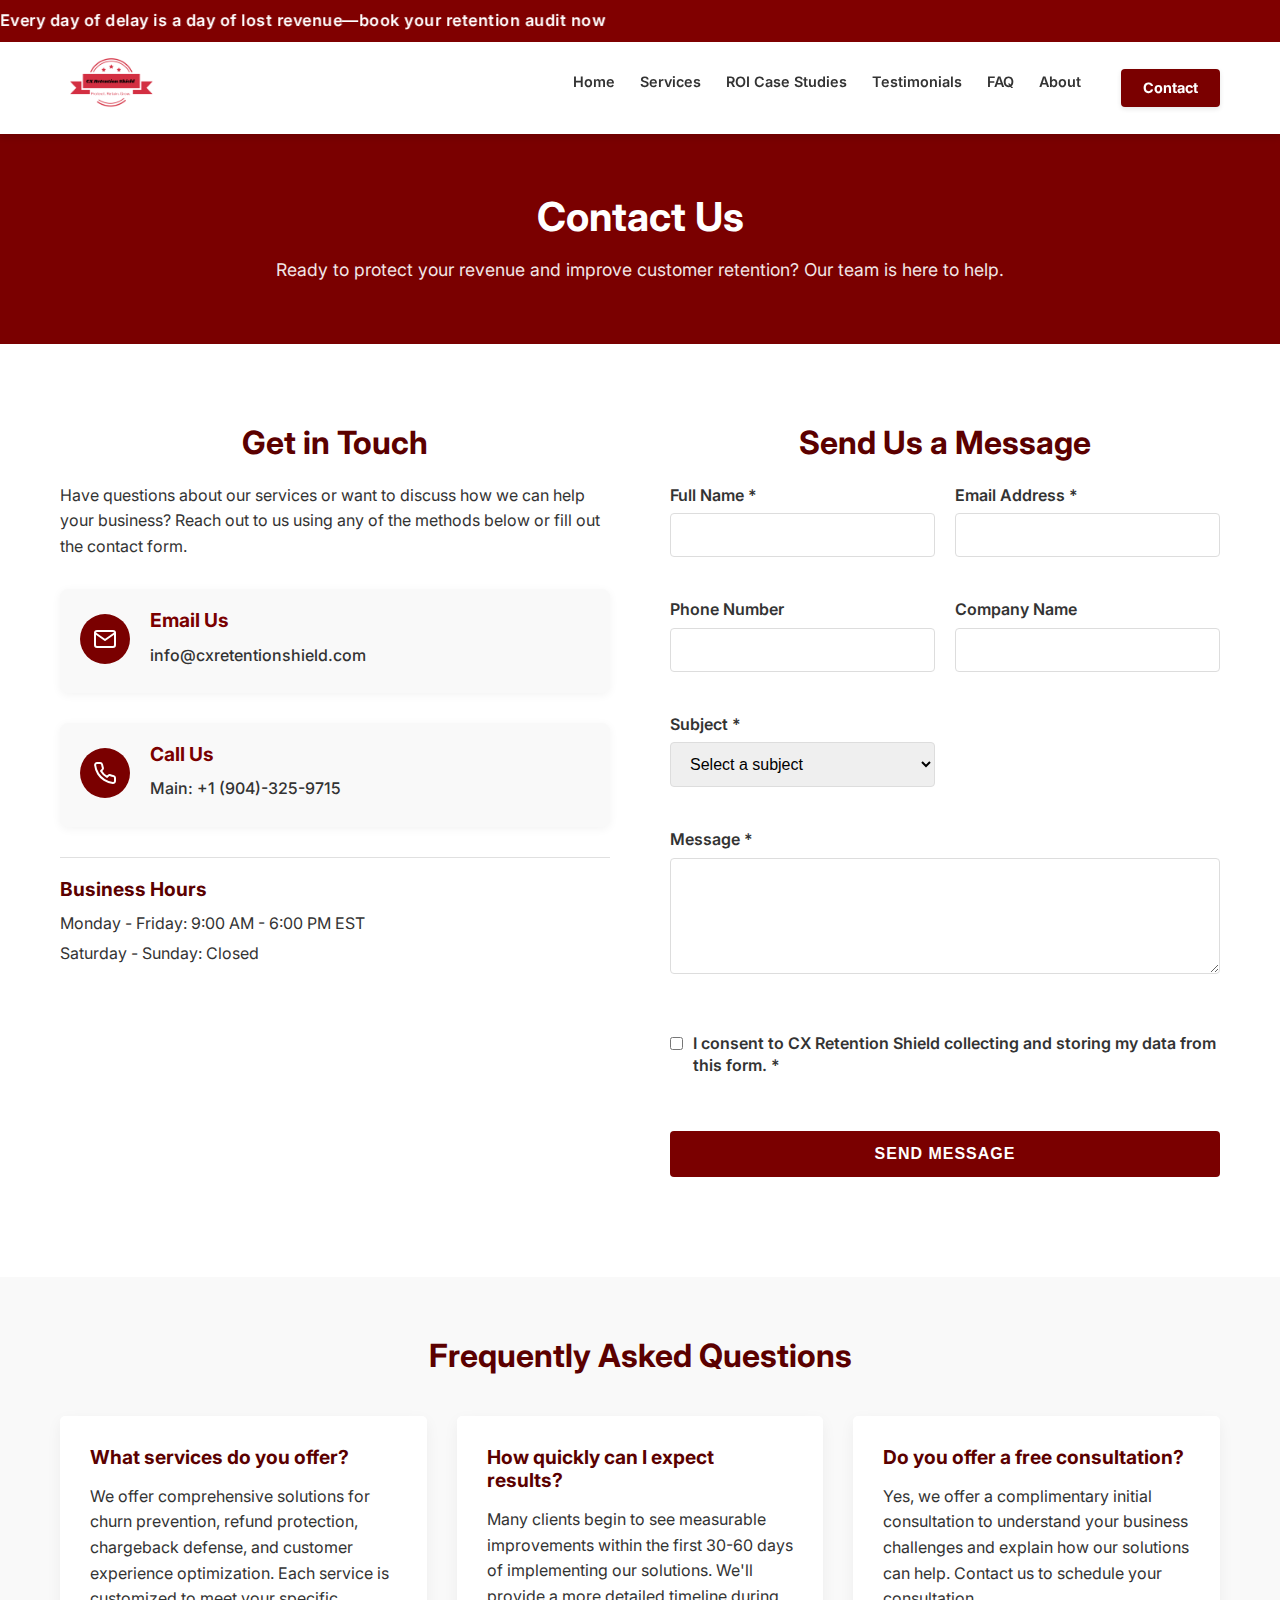
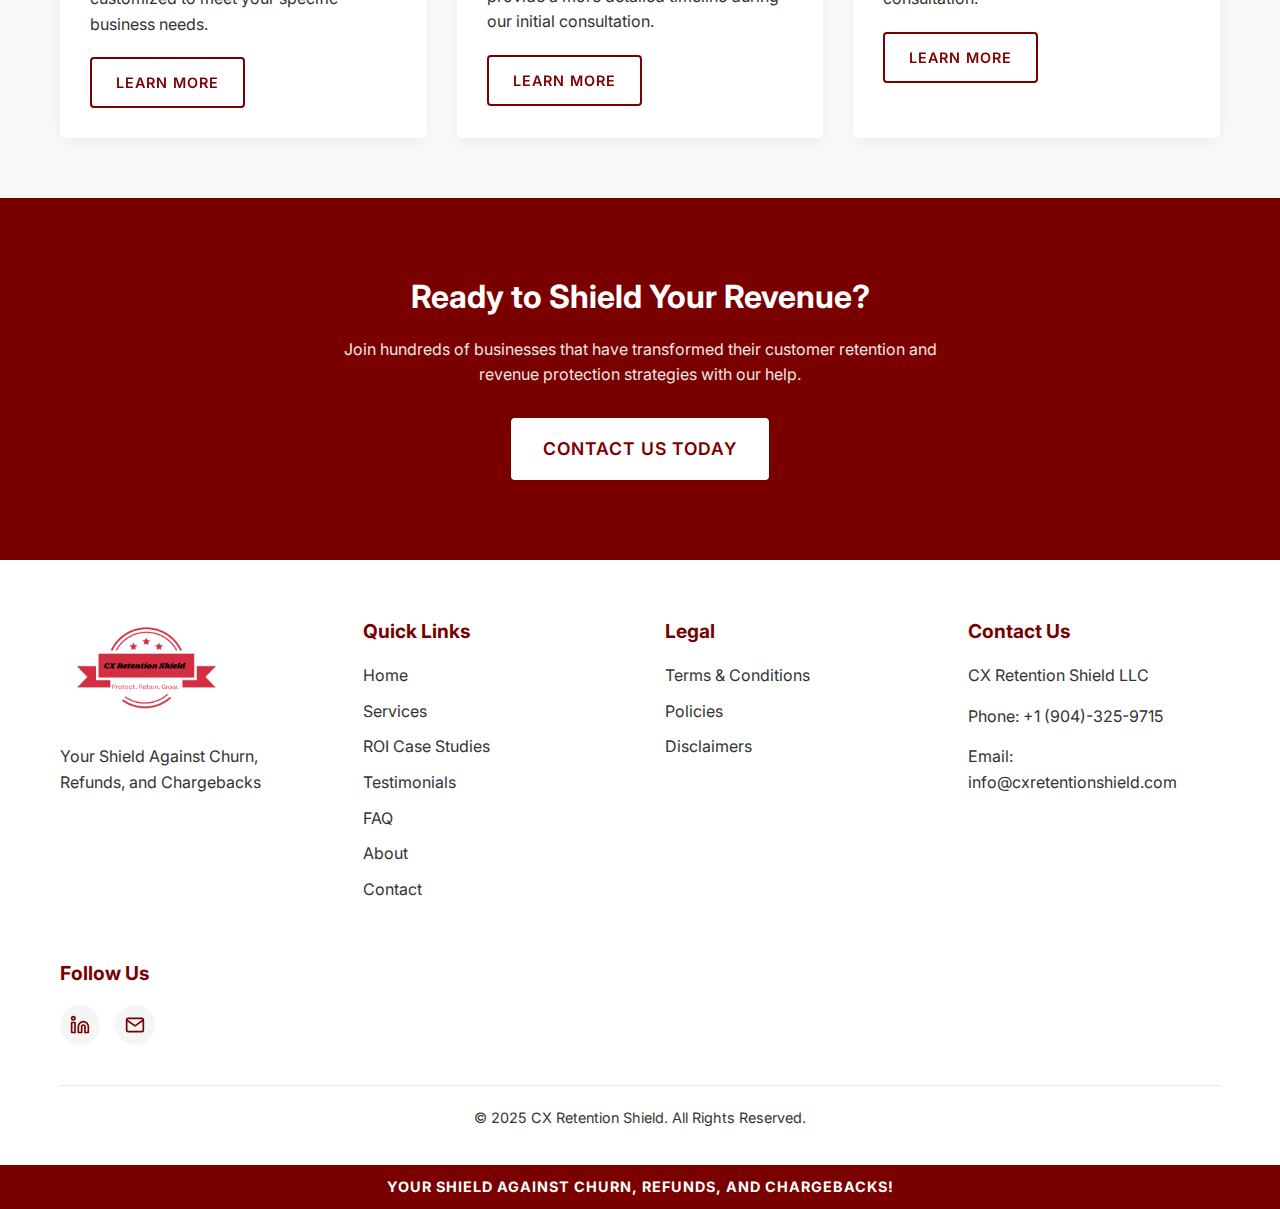
<file: contact.html>
<!DOCTYPE html>
<html lang="en">
<head>
    <meta charset="UTF-8">
    <meta name="viewport" content="width=device-width, initial-scale=1.0">
    <meta name="description" content="Contact CX Retention Shield for expert help with reducing refunds, chargebacks, and customer churn">
    <title>Contact - CX Retention Shield</title>
    <link rel="icon" href="images/LOGOS/Fevicon.png">
    <link rel="preconnect" href="https://fonts.googleapis.com">
    <link rel="preconnect" href="https://fonts.gstatic.com" crossorigin>
    <link href="https://fonts.googleapis.com/css2?family=Inter:ital,opsz,wght@0,14..32,100..900;1,14..32,100..900&family=Lato:ital,wght@0,100;0,300;0,400;0,700;0,900;1,100;1,300;1,400;1,700;1,900&display=swap" rel="stylesheet">
    <link rel="stylesheet" href="styles.css">
</head>
<body>
    <!-- Scrolling Banner -->
    <div class="scrolling-banner">
        <div class="scrolling-banner-content">
            Every day of delay is a day of lost revenue—book your retention audit now
        </div>
    </div>
    


    <!-- Header -->
    <header class="site-header">
        <div class="container">
            <div class="logo-container">
                <a href="index.html" class="logo">
                    <img src="images/LOGOS/Logo.png" alt="CX Retention Shield Logo">
                </a>
                <p class="tagline">Results you can measure</p>
            </div>
            <nav class="main-nav">
                <ul>
                    <li><a href="index.html">Home</a></li>
                    <li><a href="services.html">Services</a></li>
                    <li><a href="roi-case-studies.html">ROI Case Studies</a></li>
                    <li><a href="testimonials.html">Testimonials</a></li>
                    <li><a href="faq.html">FAQ</a></li>
                    <li><a href="about.html">About</a></li>
                    <li><a href="contact.html" class="active">Contact</a></li>
                </ul>
            </nav>
            <button class="mobile-menu-toggle" aria-label="Toggle mobile menu">
                <span></span>
                <span></span>
                <span></span>
            </button>
        </div>
    </header>

    <!-- Page Banner -->
    <section class="page-banner">
        <div class="container">
            <h1>Contact Us</h1>
            <p>Ready to protect your revenue and improve customer retention? Our team is here to help.</p>
        </div>
    </section>

    <!-- Contact Section -->
    <section class="contact-section">
        <div class="container">
            <div class="contact-grid">
                <div class="contact-info">
                    <h2>Get in Touch</h2>
                    <p>Have questions about our services or want to discuss how we can help your business? Reach out to us using any of the methods below or fill out the contact form.</p>
                    
                    <div class="info-item">
                        <div class="info-icon">
                            <svg xmlns="http://www.w3.org/2000/svg" width="24" height="24" viewBox="0 0 24 24" fill="none" stroke="currentColor" stroke-width="2" stroke-linecap="round" stroke-linejoin="round">
                                <path d="M4 4h16c1.1 0 2 .9 2 2v12c0 1.1-.9 2-2 2H4c-1.1 0-2-.9-2-2V6c0-1.1.9-2 2-2z"></path>
                                <polyline points="22,6 12,13 2,6"></polyline>
                            </svg>
                        </div>
                        <div class="info-content">
                            <h3>Email Us</h3>
                            <p>info@cxretentionshield.com</p>
                        </div>
                    </div>
                    
                    <div class="info-item">
                        <div class="info-icon">
                            <svg xmlns="http://www.w3.org/2000/svg" width="24" height="24" viewBox="0 0 24 24" fill="none" stroke="currentColor" stroke-width="2" stroke-linecap="round" stroke-linejoin="round">
                                <path d="M22 16.92v3a2 2 0 0 1-2.18 2 19.79 19.79 0 0 1-8.63-3.07 19.5 19.5 0 0 1-6-6 19.79 19.79 0 0 1-3.07-8.67A2 2 0 0 1 4.11 2h3a2 2 0 0 1 2 1.72 12.84 12.84 0 0 0 .7 2.81 2 2 0 0 1-.45 2.11L8.09 9.91a16 16 0 0 0 6 6l1.27-1.27a2 2 0 0 1 2.11-.45 12.84 12.84 0 0 0 2.81.7A2 2 0 0 1 22 16.92z"></path>
                            </svg>
                        </div>
                        <div class="info-content">
                            <h3>Call Us</h3>
                            <p>Main: +1 (904)-325-9715</p>
                        </div>
                    </div>
                    
                  
                    
                    <div class="business-hours">
                        <h3>Business Hours</h3>
                        <p>Monday - Friday: 9:00 AM - 6:00 PM EST</p>
                        <p>Saturday - Sunday: Closed</p>
                    </div>
                </div>
                
                <div class="contact-form-container">
                    <h2>Send Us a Message</h2>
                    <form class="contact-form" id="contactForm" action="https://formspree.io/f/xjkryzww" method="POST">
                        <div class="form-group">
                            <label for="name">Full Name *</label>
                            <input type="text" id="name" name="name" required>
                        </div>
                        
                        <div class="form-group">
                            <label for="email">Email Address *</label>
                            <input type="email" id="email" name="email" required>
                        </div>
                        
                        <div class="form-group">
                            <label for="phone">Phone Number</label>
                            <input type="tel" id="phone" name="phone">
                        </div>
                        
                        <div class="form-group">
                            <label for="company">Company Name</label>
                            <input type="text" id="company" name="company">
                        </div>
                        
                        <div class="form-group">
                            <label for="subject">Subject *</label>
                            <select id="subject" name="subject" required>
                                <option value="" disabled selected>Select a subject</option>
                                <option value="General Inquiry">General Inquiry</option>
                                <option value="Service Information">Service Information</option>
                                <option value="Request a Demo">Request a Demo</option>
                                <option value="Partnership Opportunity">Partnership Opportunity</option>
                                <option value="Support">Support</option>
                            </select>
                        </div>
                        
                        <div class="form-group full-width">
                            <label for="message">Message *</label>
                            <textarea id="message" name="message" rows="5" required></textarea>
                        </div>
                        
                        <div class="form-group full-width">
                            <div class="checkbox-container">
                                <input type="checkbox" id="consent" name="consent" required>
                                <label for="consent">I consent to CX Retention Shield collecting and storing my data from this form. *</label>
                            </div>
                        </div>
                        
                        <div class="form-group full-width">
                            <button type="submit" class="btn btn-primary">Send Message</button>
                        </div>
                    </form>
                </div>
            </div>
        </div>
    </section>



    <!-- FAQ Preview Section -->
    <section class="faq-preview">
        <div class="container">
            <h2>Frequently Asked Questions</h2>
            <div class="faq-preview-grid">
                <div class="faq-preview-item">
                    <h3>What services do you offer?</h3>
                    <p>We offer comprehensive solutions for churn prevention, refund protection, chargeback defense, and customer experience optimization. Each service is customized to meet your specific business needs.</p>
                    <a href="faq.html" class="btn btn-secondary">Learn More</a>
                </div>
                <div class="faq-preview-item">
                    <h3>How quickly can I expect results?</h3>
                    <p>Many clients begin to see measurable improvements within the first 30-60 days of implementing our solutions. We'll provide a more detailed timeline during our initial consultation.</p>
                    <a href="faq.html" class="btn btn-secondary">Learn More</a>
                </div>
                <div class="faq-preview-item">
                    <h3>Do you offer a free consultation?</h3>
                    <p>Yes, we offer a complimentary initial consultation to understand your business challenges and explain how our solutions can help. Contact us to schedule your consultation.</p>
                    <a href="faq.html" class="btn btn-secondary">Learn More</a>
                </div>
            </div>
        </div>
    </section>

    <!-- CTA Section -->
    <section class="cta-section">
        <div class="container">
            <h2>Ready to Shield Your Revenue?</h2>
            <p>Join hundreds of businesses that have transformed their customer retention and revenue protection strategies with our help.</p>
            <a href="contact.html" class="btn btn-primary">Contact Us Today</a>
        </div>
    </section>

    <!-- Footer -->
    <footer class="site-footer">
        <div class="container">
            <div class="footer-content">
                <div class="footer-logo">
                    <img src="images/LOGOS/Logo.png" alt="CX Retention Shield Logo">
                    <p>Your Shield Against Churn, Refunds, and Chargebacks</p>
                </div>
                <div class="footer-links">
                    <h3>Quick Links</h3>
                    <ul>
                        <li><a href="index.html">Home</a></li>
                        <li><a href="services.html">Services</a></li>
                        <li><a href="roi-case-studies.html">ROI Case Studies</a></li>
                        <li><a href="testimonials.html">Testimonials</a></li>
                        <li><a href="faq.html">FAQ</a></li>
                        <li><a href="about.html">About</a></li>
                        <li><a href="contact.html">Contact</a></li>
                    </ul>
                </div>
                <div class="footer-legal">
                    <h3>Legal</h3>
                    <ul>
                        <li><a href="terms.html">Terms & Conditions</a></li>
                        <li><a href="policies.html">Policies</a></li>
                        <li><a href="disclaimers.html">Disclaimers</a></li>
                    </ul>
                </div>
                <div class="footer-contact">
                    <h3>Contact Us</h3>
                    <p>CX Retention Shield LLC</p>
                    <p>Phone: +1 (904)-325-9715</p>
                    <p>Email: info@cxretentionshield.com</p>
                </div>
                <div class="footer-social">
                    <h3>Follow Us</h3>
                    <div class="social-icons">
                        <a href="https://www.linkedin.com/in/sheneenellis/" target="_blank" class="social-icon" aria-label="LinkedIn">
                            <svg xmlns="http://www.w3.org/2000/svg" width="24" height="24" viewBox="0 0 24 24" fill="none" stroke="currentColor" stroke-width="2" stroke-linecap="round" stroke-linejoin="round">
                                <path d="M16 8a6 6 0 0 1 6 6v7h-4v-7a2 2 0 0 0-2-2 2 2 0 0 0-2 2v7h-4v-7a6 6 0 0 1 6-6z"></path>
                                <rect x="2" y="9" width="4" height="12"></rect>
                                <circle cx="4" cy="4" r="2"></circle>
                            </svg>
                        </a>
                        <a href="mailto:sheneen@cxretentionshield.com" class="social-icon" aria-label="Email">
                            <svg xmlns="http://www.w3.org/2000/svg" width="24" height="24" viewBox="0 0 24 24" fill="none" stroke="currentColor" stroke-width="2" stroke-linecap="round" stroke-linejoin="round">
                                <path d="M4 4h16c1.1 0 2 .9 2 2v12c0 1.1-.9 2-2 2H4c-1.1 0-2-.9-2-2V6c0-1.1.9-2 2-2z"></path>
                                <polyline points="22,6 12,13 2,6"></polyline>
                            </svg>
                        </a>
                    </div>
                </div>
            </div>
            <div class="footer-bottom">
                <p>&copy; 2025 CX Retention Shield. All Rights Reserved.</p>
            </div>
        </div>
    </footer>

    <!-- Bottom Message -->
    <div class="bottom-message">
        <div class="container">
            <p>Your Shield Against Churn, Refunds, and Chargebacks!</p>
        </div>
    </div>

    <script src="scripts.js"></script>
    <script>
        // Form submission handling
        document.getElementById('contactForm').addEventListener('submit', function(e) {
            // Allow the form to submit naturally to Formspree
            // Show loading state
            const submitBtn = this.querySelector('button[type="submit"]');
            const originalText = submitBtn.textContent;
            submitBtn.textContent = 'Sending...';
            submitBtn.disabled = true;
            
            // Re-enable button after a delay in case of errors
            setTimeout(() => {
                submitBtn.textContent = originalText;
                submitBtn.disabled = false;
            }, 5000);
        });
    </script>

    <!-- Marketing popup removed -->
</body>
</html>
</file>
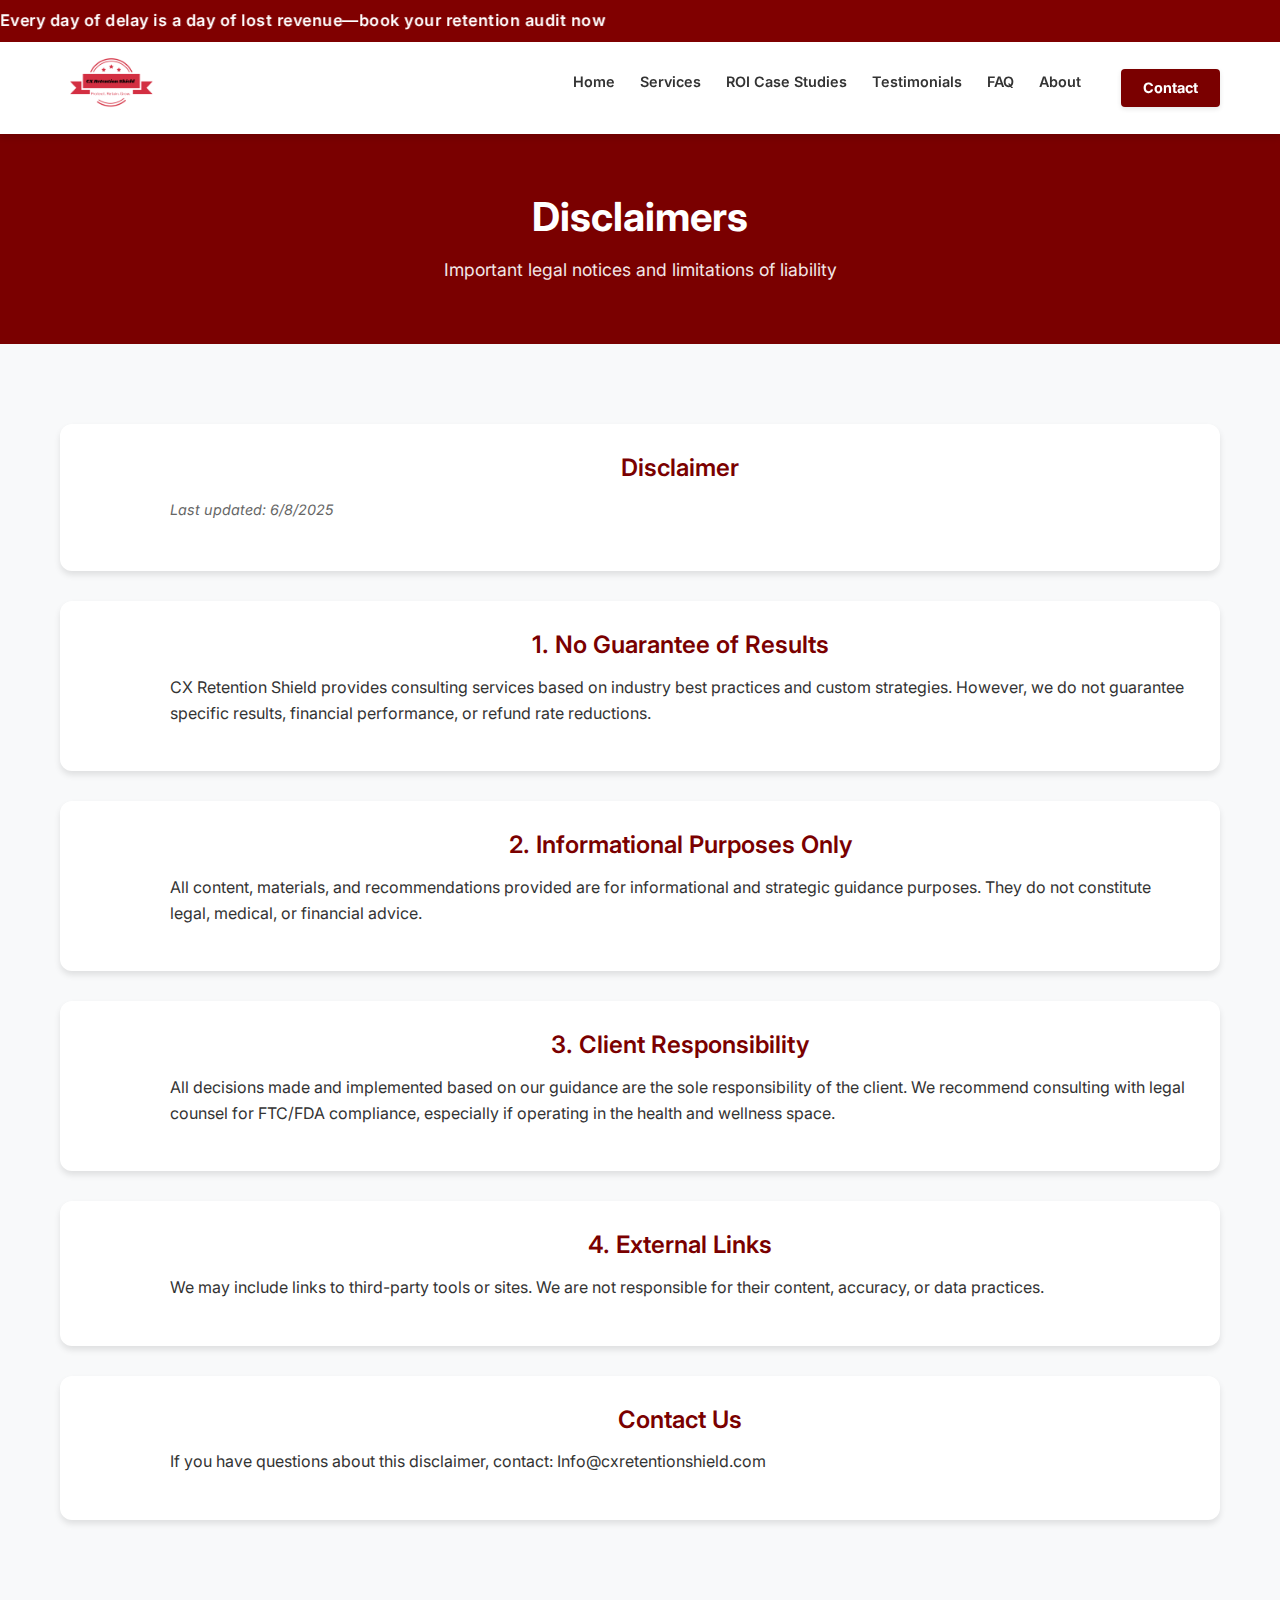
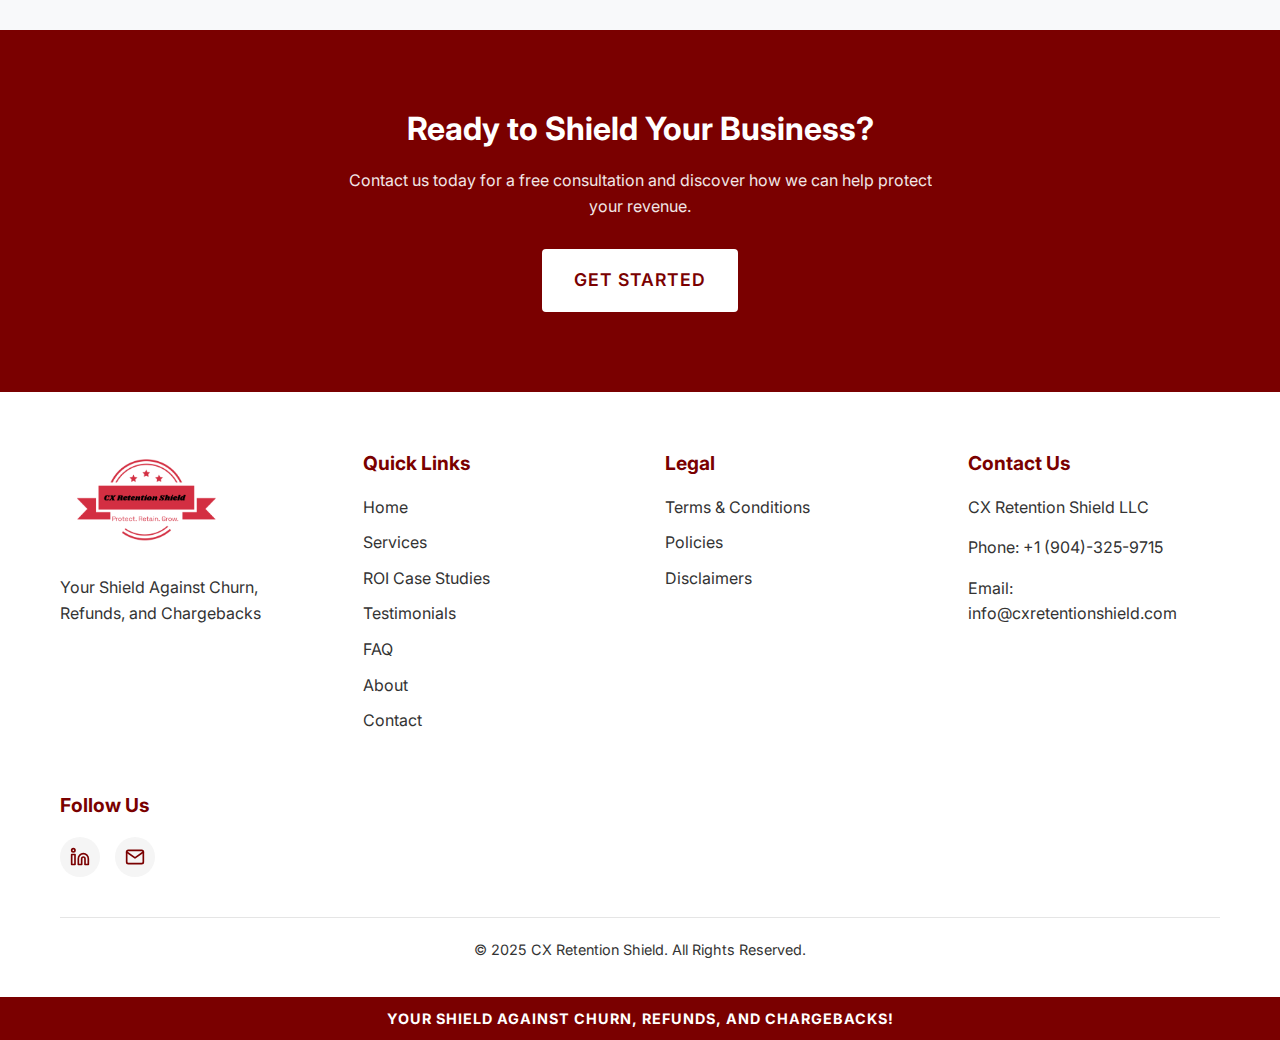
<file: disclaimers.html>
<!DOCTYPE html>
<html lang="en">
<head>
    <meta charset="UTF-8">
    <meta name="viewport" content="width=device-width, initial-scale=1.0">
    <meta name="description" content="Disclaimers for CX Retention Shield - Important legal notices and limitations of liability.">
    <title>Disclaimers | CX Retention Shield</title>
    <link rel="icon" href="images/LOGOS/Fevicon.png">
    <link rel="preconnect" href="https://fonts.googleapis.com">
    <link rel="preconnect" href="https://fonts.gstatic.com" crossorigin>
    <link href="https://fonts.googleapis.com/css2?family=Inter:ital,opsz,wght@0,14..32,100..900;1,14..32,100..900&family=Lato:ital,wght@0,100;0,300;0,400;0,700;0,900;1,100;1,300;1,400;1,700;1,900&display=swap" rel="stylesheet">
    <link rel="stylesheet" href="styles.css">
</head>
<body>
    <!-- Scrolling Banner -->
    <div class="scrolling-banner">
        <div class="scrolling-banner-content">
            Every day of delay is a day of lost revenue—book your retention audit now
        </div>
    </div>
    


    <!-- Header -->
    <header class="site-header">
        <div class="container">
            <div class="logo-container">
                <a href="index.html" class="logo">
                    <img src="images/LOGOS/Logo.png" alt="CX Retention Shield Logo">
                </a>
                <p class="tagline">Results you can measure</p>
            </div>
            <nav class="main-nav">
                <ul>
                    <li><a href="index.html">Home</a></li>
                    <li><a href="services.html">Services</a></li>
                    <li><a href="roi-case-studies.html">ROI Case Studies</a></li>
                    <li><a href="testimonials.html">Testimonials</a></li>
                    <li><a href="faq.html">FAQ</a></li>
                    <li><a href="about.html">About</a></li>
                    <li><a href="contact.html">Contact</a></li>
                </ul>
            </nav>
            <button class="mobile-menu-toggle" aria-label="Toggle menu">
                <span></span>
                <span></span>
                <span></span>
            </button>
        </div>
    </header>

    <!-- Page Banner -->
    <section class="page-banner">
        <div class="container">
            <h1>Disclaimers</h1>
            <p>Important legal notices and limitations of liability</p>
        </div>
    </section>

    <!-- Disclaimers Content -->
    <section class="legal-content">
        <div class="container">
            <div class="legal-card">
                <div class="legal-icon">
                    <i class="fas fa-exclamation-triangle"></i>
                </div>
                <div class="legal-section">
                    <h2>Disclaimer</h2>
                    <p class="last-updated">Last updated: 6/8/2025</p>
                </div>
            </div>

            <div class="legal-card">
                <div class="legal-icon">
                    <i class="fas fa-chart-line"></i>
                </div>
                <div class="legal-section">
                    <h2>1. No Guarantee of Results</h2>
                    <p>CX Retention Shield provides consulting services based on industry best practices and custom strategies. However, we do not guarantee specific results, financial performance, or refund rate reductions.</p>
                </div>
            </div>

            <div class="legal-card">
                <div class="legal-icon">
                    <i class="fas fa-info-circle"></i>
                </div>
                <div class="legal-section">
                    <h2>2. Informational Purposes Only</h2>
                    <p>All content, materials, and recommendations provided are for informational and strategic guidance purposes. They do not constitute legal, medical, or financial advice.</p>
                </div>
            </div>

            <div class="legal-card">
                <div class="legal-icon">
                    <i class="fas fa-user-check"></i>
                </div>
                <div class="legal-section">
                    <h2>3. Client Responsibility</h2>
                    <p>All decisions made and implemented based on our guidance are the sole responsibility of the client. We recommend consulting with legal counsel for FTC/FDA compliance, especially if operating in the health and wellness space.</p>
                </div>
            </div>

            <div class="legal-card">
                <div class="legal-icon">
                    <i class="fas fa-link"></i>
                </div>
                <div class="legal-section">
                    <h2>4. External Links</h2>
                    <p>We may include links to third-party tools or sites. We are not responsible for their content, accuracy, or data practices.</p>
                </div>
            </div>

            <div class="legal-card">
                <div class="legal-icon">
                    <i class="fas fa-envelope"></i>
                </div>
                <div class="legal-section">
                    <h2>Contact Us</h2>
                    <p>If you have questions about this disclaimer, contact: Info@cxretentionshield.com</p>
                </div>
            </div>
        </div>
    </section>

    <!-- CTA Section -->
    <section class="cta-section">
        <div class="container">
            <h2>Ready to Shield Your Business?</h2>
            <p>Contact us today for a free consultation and discover how we can help protect your revenue.</p>
            <a href="contact.html" class="btn btn-primary">Get Started</a>
        </div>
    </section>

    <!-- Footer -->
    <footer class="site-footer">
        <div class="container">
            <div class="footer-content">
                <div class="footer-logo">
                    <img src="images/LOGOS/Logo.png" alt="CX Retention Shield Logo">
                    <p>Your Shield Against Churn, Refunds, and Chargebacks</p>
                </div>
                <div class="footer-links">
                    <h3>Quick Links</h3>
                    <ul>
                        <li><a href="index.html">Home</a></li>
                        <li><a href="services.html">Services</a></li>
                        <li><a href="roi-case-studies.html">ROI Case Studies</a></li>
                        <li><a href="testimonials.html">Testimonials</a></li>
                        <li><a href="faq.html">FAQ</a></li>
                        <li><a href="about.html">About</a></li>
                        <li><a href="contact.html">Contact</a></li>
                    </ul>
                </div>
                <div class="footer-legal">
                    <h3>Legal</h3>
                    <ul>
                        <li><a href="terms.html">Terms & Conditions</a></li>
                        <li><a href="policies.html">Policies</a></li>
                        <li><a href="disclaimers.html">Disclaimers</a></li>
                    </ul>
                </div>
                <div class="footer-contact">
                    <h3>Contact Us</h3>
                    <p>CX Retention Shield LLC</p>
                    <p>Phone: +1 (904)-325-9715</p>
                    <p>Email: info@cxretentionshield.com</p>
                </div>
                <div class="footer-social">
                    <h3>Follow Us</h3>
                    <div class="social-icons">
                        <a href="https://www.linkedin.com/in/sheneenellis/" target="_blank" class="social-icon" aria-label="LinkedIn">
                            <svg xmlns="http://www.w3.org/2000/svg" width="24" height="24" viewBox="0 0 24 24" fill="none" stroke="currentColor" stroke-width="2" stroke-linecap="round" stroke-linejoin="round">
                                <path d="M16 8a6 6 0 0 1 6 6v7h-4v-7a2 2 0 0 0-2-2 2 2 0 0 0-2 2v7h-4v-7a6 6 0 0 1 6-6z"></path>
                                <rect x="2" y="9" width="4" height="12"></rect>
                                <circle cx="4" cy="4" r="2"></circle>
                            </svg>
                        </a>
                        <a href="mailto:sheneen@cxretentionshield.com" class="social-icon" aria-label="Email">
                            <svg xmlns="http://www.w3.org/2000/svg" width="24" height="24" viewBox="0 0 24 24" fill="none" stroke="currentColor" stroke-width="2" stroke-linecap="round" stroke-linejoin="round">
                                <path d="M4 4h16c1.1 0 2 .9 2 2v12c0 1.1-.9 2-2 2H4c-1.1 0-2-.9-2-2V6c0-1.1.9-2 2-2z"></path>
                                <polyline points="22,6 12,13 2,6"></polyline>
                            </svg>
                        </a>
                    </div>
                </div>
            </div>
            <div class="footer-bottom">
                <p>&copy; 2025 CX Retention Shield. All Rights Reserved.</p>
            </div>
        </div>
    </footer>

    <!-- Bottom Message -->
    <div class="bottom-message">
        <div class="container">
            <p>Your Shield Against Churn, Refunds, and Chargebacks!</p>
        </div>
    </div>

    <script src="scripts.js"></script>
</body>
</html>
</file>
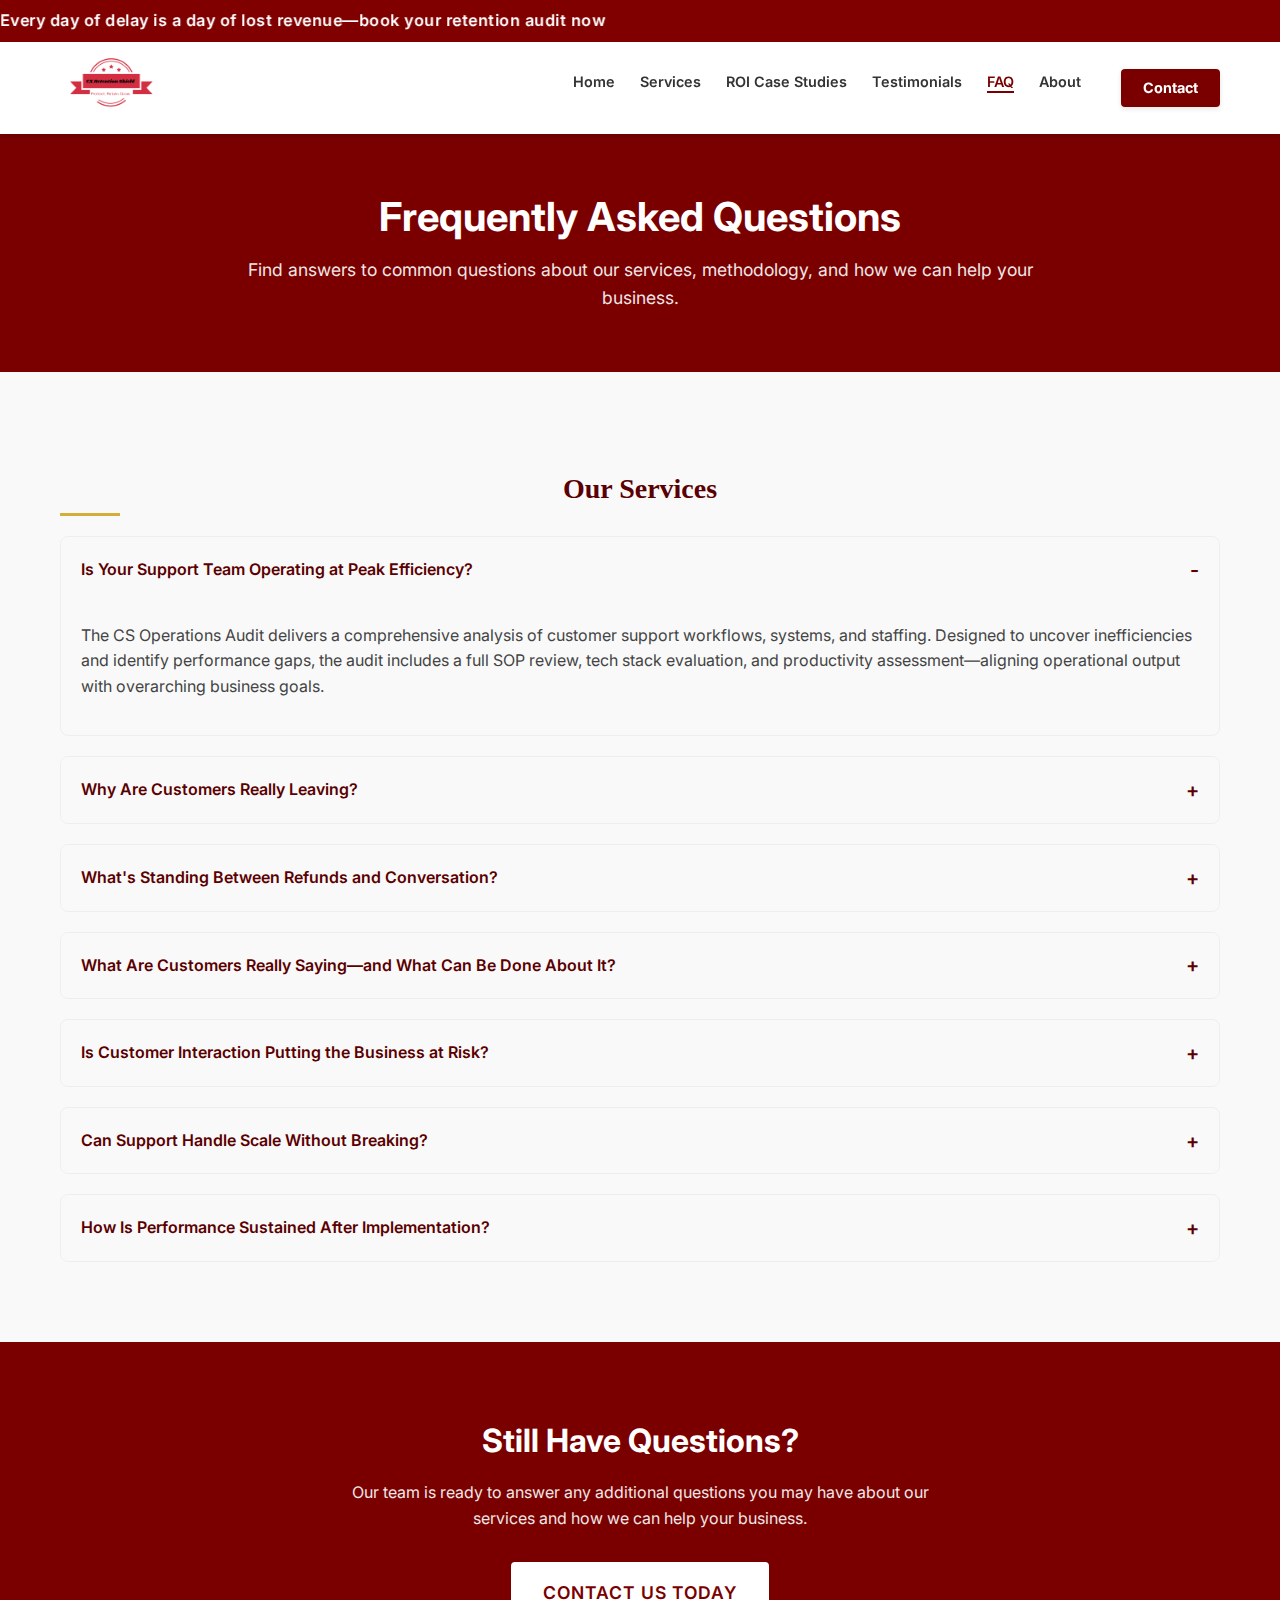
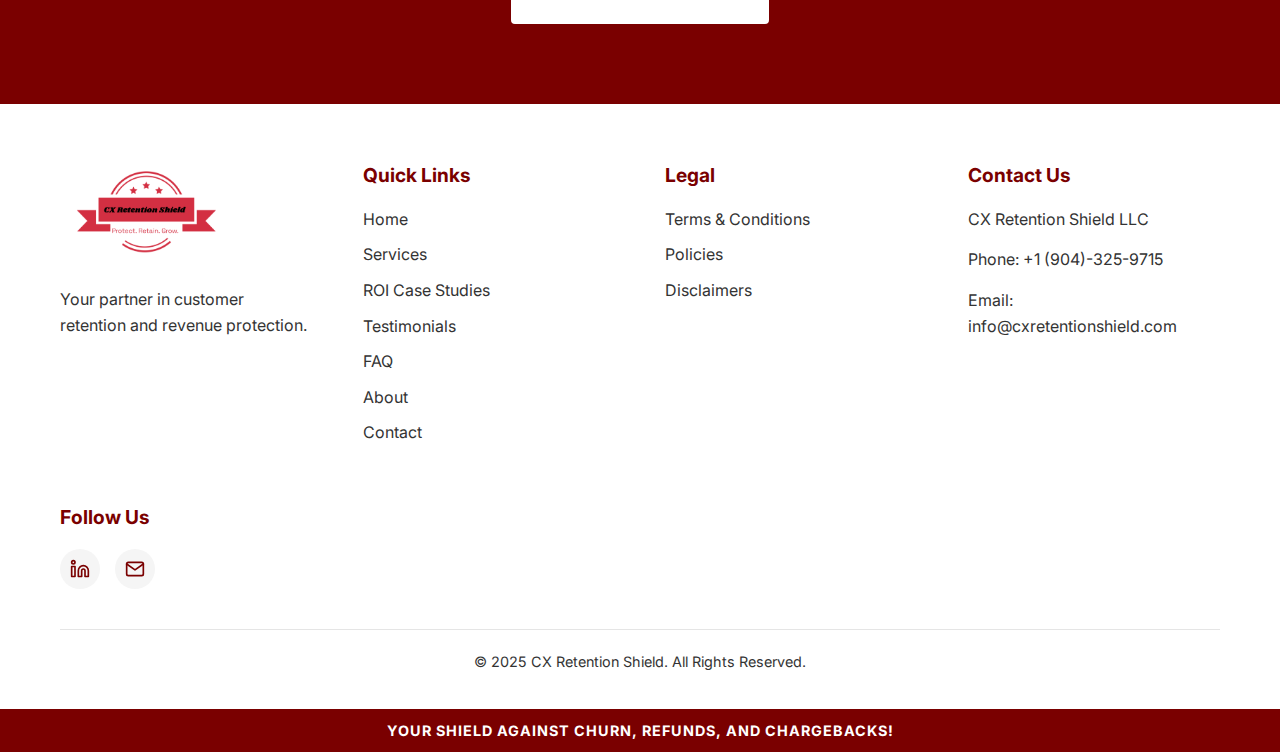
<file: faq.html>
<!DOCTYPE html>
<html lang="en">
<head>
    <meta charset="UTF-8">
    <meta name="viewport" content="width=device-width, initial-scale=1.0">
    <meta name="description" content="Find answers to frequently asked questions about CX Retention Shield's churn prevention, refund protection, and chargeback defense solutions.">
    <title>FAQ | CX Retention Shield</title>
    <link rel="stylesheet" href="styles.css">
    <link rel="icon" href="images/LOGOS/Fevicon.png">
    <link rel="preconnect" href="https://fonts.googleapis.com">
    <link rel="preconnect" href="https://fonts.gstatic.com" crossorigin>
    <link href="https://fonts.googleapis.com/css2?family=Inter:ital,opsz,wght@0,14..32,100..900;1,14..32,100..900&family=Lato:ital,wght@0,100;0,300;0,400;0,700;0,900;1,100;1,300;1,400;1,700;1,900&display=swap" rel="stylesheet">
</head>
<body>
    <!-- Scrolling Banner -->
    <div class="scrolling-banner">
        <div class="scrolling-banner-content">
            Every day of delay is a day of lost revenue—book your retention audit now
        </div>
    </div>



    <!-- Header -->
    <header class="site-header">
        <div class="container">
            <div class="logo-container">
                <a href="index.html" class="logo">
                    <img src="images/LOGOS/Logo.png" alt="CX Retention Shield Logo">
                </a>
                <p class="tagline">Results you can measure</p>
            </div>
            <nav class="main-nav">
                <ul>
                    <li><a href="index.html">Home</a></li>
                    <li><a href="services.html">Services</a></li>
                    <li><a href="roi-case-studies.html">ROI Case Studies</a></li>
                    <li><a href="testimonials.html">Testimonials</a></li>
                    <li><a href="faq.html" class="active">FAQ</a></li>
                    <li><a href="about.html">About</a></li>
                    <li><a href="contact.html">Contact</a></li>
                </ul>
            </nav>
            <button class="mobile-menu-toggle" aria-label="Toggle mobile menu">
                <span></span>
                <span></span>
                <span></span>
            </button>
        </div>
    </header>

    <!-- Page Banner -->
    <section class="page-banner">
        <div class="container">
            <h1>Frequently Asked Questions</h1>
            <p>Find answers to common questions about our services, methodology, and how we can help your business.</p>
        </div>
    </section>

    <!-- FAQ Section -->
    <section class="faq-section">
        <div class="container">
            <h2>Our Services</h2>
            
            <div class="faq-item">
                <div class="faq-question">Is Your Support Team Operating at Peak Efficiency?</div>
                <div class="faq-answer">
                    <p>The CS Operations Audit delivers a comprehensive analysis of customer support workflows, systems, and staffing. Designed to uncover inefficiencies and identify performance gaps, the audit includes a full SOP review, tech stack evaluation, and productivity assessment—aligning operational output with overarching business goals.</p>
                </div>
            </div>
            
            <div class="faq-item">
                <div class="faq-question">Why Are Customers Really Leaving?</div>
                <div class="faq-answer">
                    <p>The Churn Analysis uncovers drop-off points and behavioral triggers across the customer lifecycle. Leveraging transaction data, LTV patterns, and survey feedback, this analysis reveals root causes behind cancellations and disengagement—providing a roadmap to improve retention and long-term value.</p>
                </div>
            </div>
            
            <div class="faq-item">
                <div class="faq-question">What's Standing Between Refunds and Conversation?</div>
                <div class="faq-answer">
                    <p>The Revenue Recovery Framework is powered by custom Retention Playbooks—high-converting save scripts, rebuttals, and resolution flows built to retain at-risk customers at the point of cancellation. Each playbook is FTC-compliant, grounded in behavioral psychology, and tailored to brand tone, product type, and customer lifecycle. Designed to reframe value, overcome objections, and recover revenue, this system safeguards profitability without compromising trust.</p>
                </div>
            </div>
            
            <div class="faq-item">
                <div class="faq-question">What Are Customers Really Saying—and What Can Be Done About It?</div>
                <div class="faq-answer">
                    <p>Voice of the Customer programs capture behavioral and sentiment data from surveys, loyalty engagement, and feedback loops. These insights are leveraged to align marketing, sales, and support around the real drivers of customer satisfaction and churn. By turning frontline CX feedback into actionable intelligence, this framework empowers cross-functional stakeholders to refine messaging, improve product-market fit, and drive lasting customer loyalty.</p>
                </div>
            </div>
            
            <div class="faq-item">
                <div class="faq-question">Is Customer Interaction Putting the Business at Risk?</div>
                <div class="faq-answer">
                    <p>Quality Assurance, Compliance & Fraud Mitigation safeguards revenue and brand equity by embedding risk controls into every customer interaction. This includes audit-ready call monitoring, adherence to PCI, FTC, and FDA standards, and implementation of QA scorecards to enforce consistency and compliance. High-risk behaviors—such as refund abuse, non-compliant scripting, chargeback patterns, and fraud indicators—are proactively identified and escalated for remediation. The result: minimized exposure, stronger regulatory posture, and a support operation equipped to scale without compromising integrity.</p>
                </div>
            </div>
            
            <div class="faq-item">
                <div class="faq-question">Can Support Handle Scale Without Breaking?</div>
                <div class="faq-answer">
                    <p>Automation Integration deploys intelligent self-service solutions—AI chatbots, knowledge bases, and ticket deflection flows—to absorb Tier 1 volume and eliminate routine friction points. By offloading repetitive service drivers, front-line agents are freed to focus on high-impact interactions like saving the sale, handling objections, and resolving escalations. The result is a scalable support model that maintains efficiency while prioritizing human engagement where it drives the greatest value.</p>
                </div>
            </div>
            
            <div class="faq-item">
                <div class="faq-question">How Is Performance Sustained After Implementation?</div>
                <div class="faq-answer">
                    <p>Retention Training & Performance Monitoring instills the accountability, behavioral precision, and leadership mindset required for long-term success. Agents are equipped with advanced objection handling, emotional intelligence, and influence techniques to consistently deliver high-stakes conversations. Performance is sustained through QA-driven oversight, coaching aligned to KPIs, and structured feedback loops that enforce process adherence. Quality Assurance serves as both a compliance safeguard and a source of actionable insight—fueling team development, identifying coaching opportunities, and building the next generation of customer experience leaders.</p>
                </div>
            </div>
        </div>
    </section>

    <!-- CTA Section -->
    <section class="cta-section">
        <div class="container">
            <h2>Still Have Questions?</h2>
            <p>Our team is ready to answer any additional questions you may have about our services and how we can help your business.</p>
            <a href="contact.html" class="btn btn-primary">Contact Us Today</a>
        </div>
    </section>

    <!-- Footer -->
    <!-- Shield Your Business Today section removed -->

    <footer class="site-footer">
        <div class="container">
            <div class="footer-content">
                <div class="footer-logo">
                    <img src="images/LOGOS/Logo.png" alt="CX Retention Shield Logo">
                    <p>Your partner in customer retention and revenue protection.</p>
                </div>
                <div class="footer-links">
                    <h3>Quick Links</h3>
                    <ul>
                        <li><a href="index.html">Home</a></li>
                        <li><a href="services.html">Services</a></li>
                        <li><a href="roi-case-studies.html">ROI Case Studies</a></li>
                        <li><a href="testimonials.html">Testimonials</a></li>
                        <li><a href="faq.html">FAQ</a></li>
                        <li><a href="about.html">About</a></li>
                        <li><a href="contact.html">Contact</a></li>
                    </ul>
                </div>
                <div class="footer-legal">
                    <h3>Legal</h3>
                    <ul>
                        <li><a href="terms.html">Terms & Conditions</a></li>
                        <li><a href="policies.html">Policies</a></li>
                        <li><a href="disclaimers.html">Disclaimers</a></li>
                    </ul>
                </div>
                <div class="footer-contact">
                    <h3>Contact Us</h3>
                    <p>CX Retention Shield LLC</p>
                    <p>Phone: +1 (904)-325-9715</p>
                    <p>Email: info@cxretentionshield.com</p>
                </div>
                <div class="footer-social">
                    <h3>Follow Us</h3>
                    <div class="social-icons">
                        <a href="https://www.linkedin.com/in/sheneenellis/" target="_blank" class="social-icon" aria-label="LinkedIn">
                            <svg xmlns="http://www.w3.org/2000/svg" width="24" height="24" viewBox="0 0 24 24" fill="none" stroke="currentColor" stroke-width="2" stroke-linecap="round" stroke-linejoin="round">
                                <path d="M16 8a6 6 0 0 1 6 6v7h-4v-7a2 2 0 0 0-2-2 2 2 0 0 0-2 2v7h-4v-7a6 6 0 0 1 6-6z"></path>
                                <rect x="2" y="9" width="4" height="12"></rect>
                                <circle cx="4" cy="4" r="2"></circle>
                            </svg>
                        </a>
                        <a href="mailto:sheneen@cxretentionshield.com" class="social-icon" aria-label="Email">
                            <svg xmlns="http://www.w3.org/2000/svg" width="24" height="24" viewBox="0 0 24 24" fill="none" stroke="currentColor" stroke-width="2" stroke-linecap="round" stroke-linejoin="round">
                                <path d="M4 4h16c1.1 0 2 .9 2 2v12c0 1.1-.9 2-2 2H4c-1.1 0-2-.9-2-2V6c0-1.1.9-2 2-2z"></path>
                                <polyline points="22,6 12,13 2,6"></polyline>
                            </svg>
                        </a>
                    </div>
                </div>
            </div>
            <div class="footer-bottom">
                <p>&copy; 2025 CX Retention Shield. All Rights Reserved.</p>
            </div>
        </div>
    </footer>

    <!-- Bottom Message -->
    <div class="bottom-message">
        <div class="container">
            <p>Your Shield Against Churn, Refunds, and Chargebacks!</p>
        </div>
    </div>

    <script src="scripts.js"></script>
    
    <!-- Marketing popup removed -->
</body>
</html>
</file>
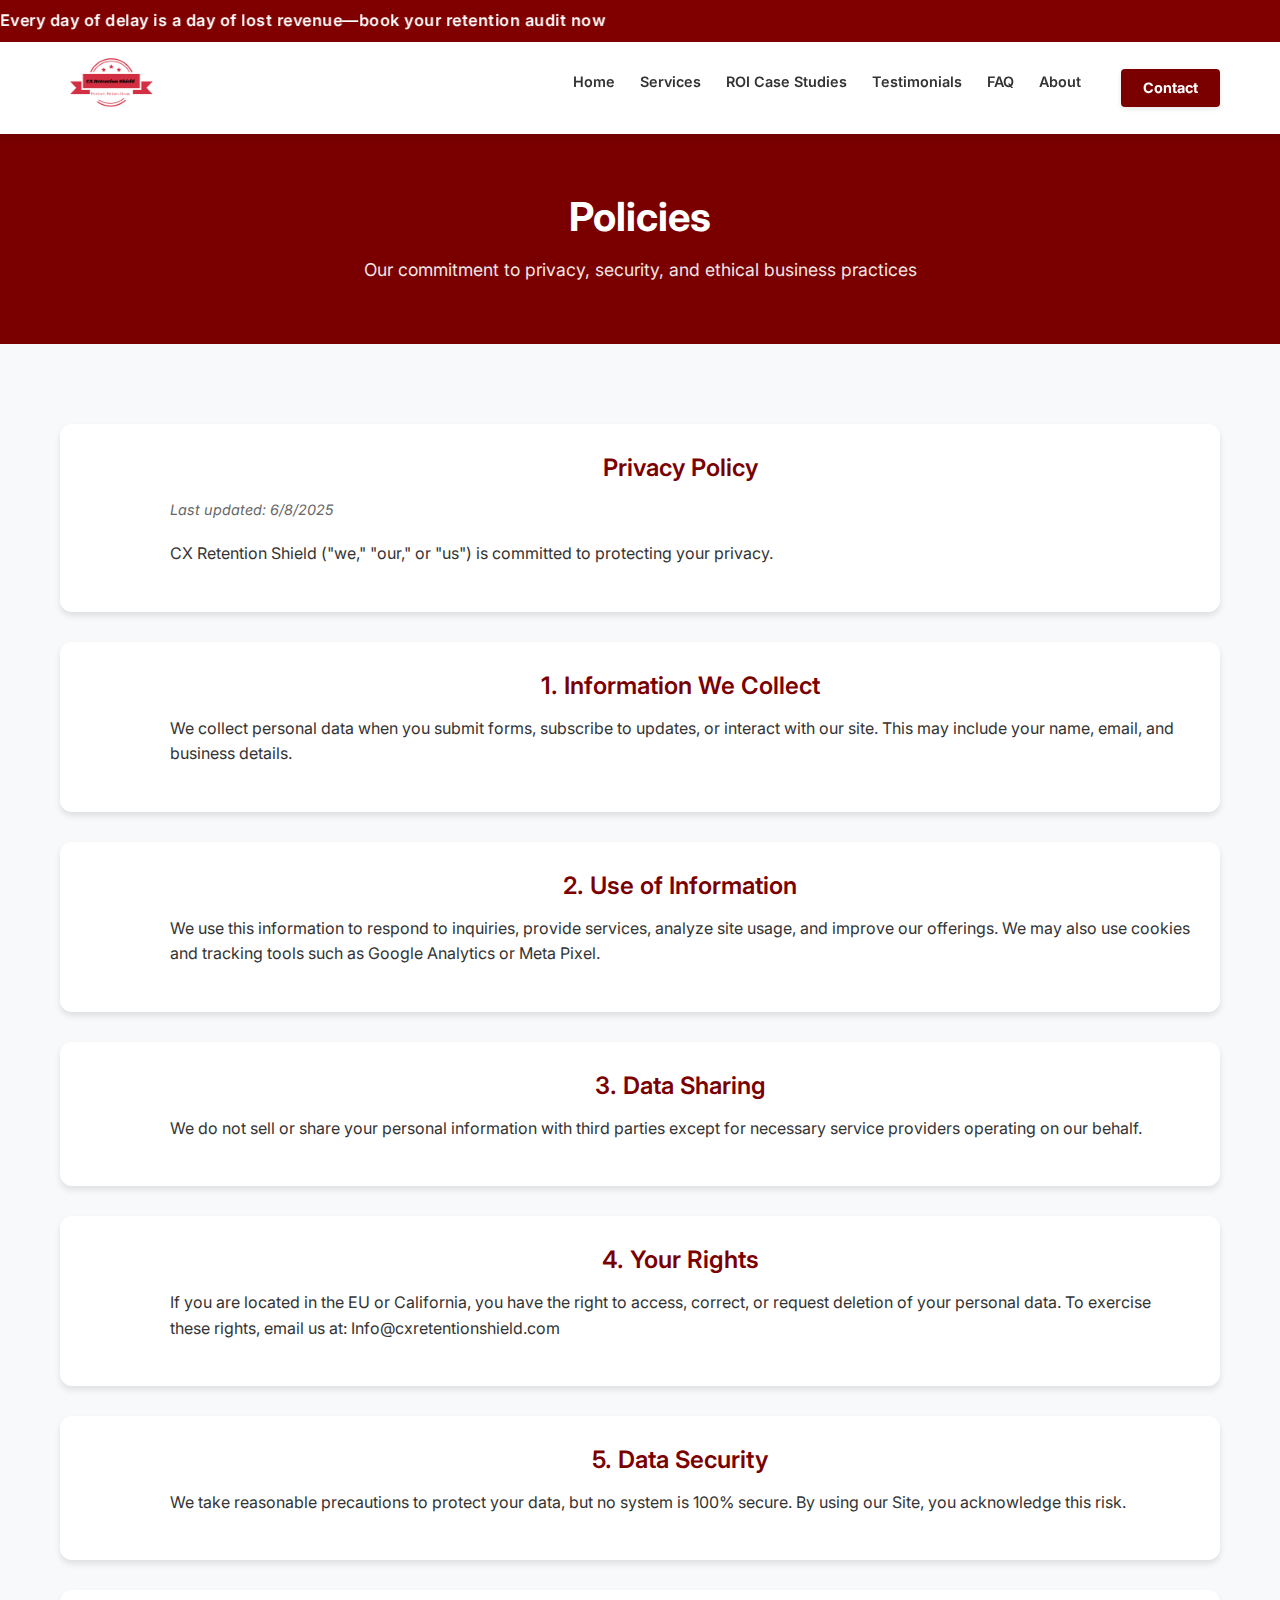
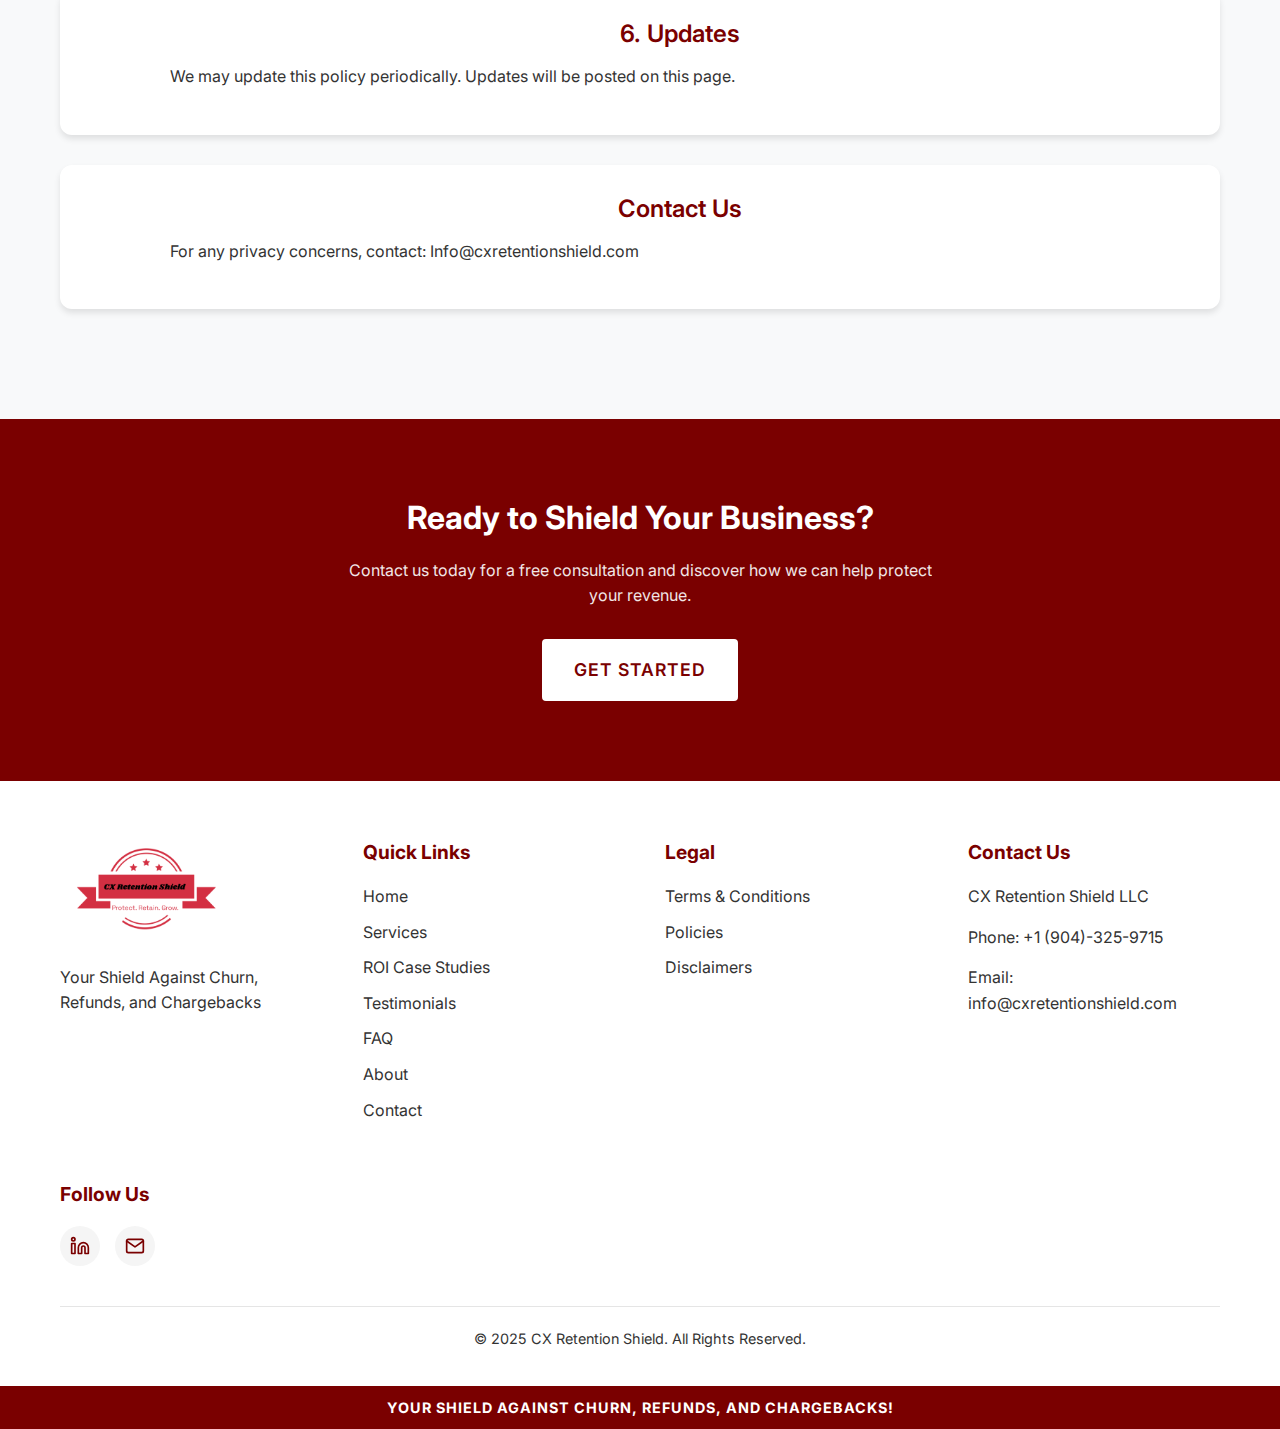
<file: policies.html>
<!DOCTYPE html>
<html lang="en">
<head>
    <meta charset="UTF-8">
    <meta name="viewport" content="width=device-width, initial-scale=1.0">
    <meta name="description" content="Policies for CX Retention Shield - Learn about our privacy, data security, and other important policies.">
    <title>Policies | CX Retention Shield</title>
    <link rel="icon" href="images/LOGOS/Fevicon.png">
    <link rel="preconnect" href="https://fonts.googleapis.com">
    <link rel="preconnect" href="https://fonts.gstatic.com" crossorigin>
    <link href="https://fonts.googleapis.com/css2?family=Inter:ital,opsz,wght@0,14..32,100..900;1,14..32,100..900&family=Lato:ital,wght@0,100;0,300;0,400;0,700;0,900;1,100;1,300;1,400;1,700;1,900&display=swap" rel="stylesheet">
    <link rel="stylesheet" href="styles.css">
</head>
<body>
    <!-- Scrolling Banner -->
    <div class="scrolling-banner">
        <div class="scrolling-banner-content">
            Every day of delay is a day of lost revenue—book your retention audit now
        </div>
    </div>
    


    <!-- Header -->
    <header class="site-header">
        <div class="container">
            <div class="logo-container">
                <a href="index.html" class="logo">
                    <img src="images/LOGOS/Logo.png" alt="CX Retention Shield Logo">
                </a>
                <p class="tagline">Results you can measure</p>
            </div>
            <nav class="main-nav">
                <ul>
                    <li><a href="index.html">Home</a></li>
                    <li><a href="services.html">Services</a></li>
                    <li><a href="roi-case-studies.html">ROI Case Studies</a></li>
                    <li><a href="testimonials.html">Testimonials</a></li>
                    <li><a href="faq.html">FAQ</a></li>
                    <li><a href="about.html">About</a></li>
                    <li><a href="contact.html">Contact</a></li>
                </ul>
            </nav>
            <button class="mobile-menu-toggle" aria-label="Toggle menu">
                <span></span>
                <span></span>
                <span></span>
            </button>
        </div>
    </header>

    <!-- Page Banner -->
    <section class="page-banner">
        <div class="container">
            <h1>Policies</h1>
            <p>Our commitment to privacy, security, and ethical business practices</p>
        </div>
    </section>

    <!-- Policies Content -->
    <section class="legal-content">
        <div class="container">
            <div class="legal-card">
                <div class="legal-icon">
                    <i class="fas fa-user-shield"></i>
                </div>
                <div class="legal-section">
                    <h2>Privacy Policy</h2>
                    <p class="last-updated">Last updated: 6/8/2025</p>
                    <p>CX Retention Shield ("we," "our," or "us") is committed to protecting your privacy.</p>
                </div>
            </div>

            <div class="legal-card">
                <div class="legal-icon">
                    <i class="fas fa-info-circle"></i>
                </div>
                <div class="legal-section">
                    <h2>1. Information We Collect</h2>
                    <p>We collect personal data when you submit forms, subscribe to updates, or interact with our site. This may include your name, email, and business details.</p>
                </div>
            </div>

            <div class="legal-card">
                <div class="legal-icon">
                    <i class="fas fa-cogs"></i>
                </div>
                <div class="legal-section">
                    <h2>2. Use of Information</h2>
                    <p>We use this information to respond to inquiries, provide services, analyze site usage, and improve our offerings. We may also use cookies and tracking tools such as Google Analytics or Meta Pixel.</p>
                </div>
            </div>

            <div class="legal-card">
                <div class="legal-icon">
                    <i class="fas fa-share-alt"></i>
                </div>
                <div class="legal-section">
                    <h2>3. Data Sharing</h2>
                    <p>We do not sell or share your personal information with third parties except for necessary service providers operating on our behalf.</p>
                </div>
            </div>

            <div class="legal-card">
                <div class="legal-icon">
                    <i class="fas fa-user-check"></i>
                </div>
                <div class="legal-section">
                    <h2>4. Your Rights</h2>
                    <p>If you are located in the EU or California, you have the right to access, correct, or request deletion of your personal data. To exercise these rights, email us at: Info@cxretentionshield.com</p>
                </div>
            </div>

            <div class="legal-card">
                <div class="legal-icon">
                    <i class="fas fa-lock"></i>
                </div>
                <div class="legal-section">
                    <h2>5. Data Security</h2>
                    <p>We take reasonable precautions to protect your data, but no system is 100% secure. By using our Site, you acknowledge this risk.</p>
                </div>
            </div>

            <div class="legal-card">
                <div class="legal-icon">
                    <i class="fas fa-sync-alt"></i>
                </div>
                <div class="legal-section">
                    <h2>6. Updates</h2>
                    <p>We may update this policy periodically. Updates will be posted on this page.</p>
                </div>
            </div>

            <div class="legal-card">
                <div class="legal-icon">
                    <i class="fas fa-envelope"></i>
                </div>
                <div class="legal-section">
                    <h2>Contact Us</h2>
                    <p>For any privacy concerns, contact: Info@cxretentionshield.com</p>
                </div>
            </div>
        </div>
    </section>

    <!-- CTA Section -->
    <section class="cta-section">
        <div class="container">
            <h2>Ready to Shield Your Business?</h2>
            <p>Contact us today for a free consultation and discover how we can help protect your revenue.</p>
            <a href="contact.html" class="btn btn-primary">Get Started</a>
        </div>
    </section>

    <!-- Footer -->
    <footer class="site-footer">
        <div class="container">
            <div class="footer-content">
                <div class="footer-logo">
                    <img src="images/LOGOS/Logo.png" alt="CX Retention Shield Logo">
                    <p>Your Shield Against Churn, Refunds, and Chargebacks</p>
                </div>
                <div class="footer-links">
                    <h3>Quick Links</h3>
                    <ul>
                        <li><a href="index.html">Home</a></li>
                        <li><a href="services.html">Services</a></li>
                        <li><a href="roi-case-studies.html">ROI Case Studies</a></li>
                        <li><a href="testimonials.html">Testimonials</a></li>
                        <li><a href="faq.html">FAQ</a></li>
                        <li><a href="about.html">About</a></li>
                        <li><a href="contact.html">Contact</a></li>
                    </ul>
                </div>
                <div class="footer-legal">
                    <h3>Legal</h3>
                    <ul>
                        <li><a href="terms.html">Terms & Conditions</a></li>
                        <li><a href="policies.html">Policies</a></li>
                        <li><a href="disclaimers.html">Disclaimers</a></li>
                    </ul>
                </div>
                <div class="footer-contact">
                    <h3>Contact Us</h3>
                    <p>CX Retention Shield LLC</p>
                    <p>Phone: +1 (904)-325-9715</p>
                    <p>Email: info@cxretentionshield.com</p>
                </div>
                <div class="footer-social">
                    <h3>Follow Us</h3>
                    <div class="social-icons">
                        <a href="https://www.linkedin.com/in/sheneenellis/" target="_blank" class="social-icon" aria-label="LinkedIn">
                            <svg xmlns="http://www.w3.org/2000/svg" width="24" height="24" viewBox="0 0 24 24" fill="none" stroke="currentColor" stroke-width="2" stroke-linecap="round" stroke-linejoin="round">
                                <path d="M16 8a6 6 0 0 1 6 6v7h-4v-7a2 2 0 0 0-2-2 2 2 0 0 0-2 2v7h-4v-7a6 6 0 0 1 6-6z"></path>
                                <rect x="2" y="9" width="4" height="12"></rect>
                                <circle cx="4" cy="4" r="2"></circle>
                            </svg>
                        </a>
                        <a href="mailto:sheneen@cxretentionshield.com" class="social-icon" aria-label="Email">
                            <svg xmlns="http://www.w3.org/2000/svg" width="24" height="24" viewBox="0 0 24 24" fill="none" stroke="currentColor" stroke-width="2" stroke-linecap="round" stroke-linejoin="round">
                                <path d="M4 4h16c1.1 0 2 .9 2 2v12c0 1.1-.9 2-2 2H4c-1.1 0-2-.9-2-2V6c0-1.1.9-2 2-2z"></path>
                                <polyline points="22,6 12,13 2,6"></polyline>
                            </svg>
                        </a>
                    </div>
                </div>
            </div>
            <div class="footer-bottom">
                <p>&copy; 2025 CX Retention Shield. All Rights Reserved.</p>
            </div>
        </div>
    </footer>

    <!-- Bottom Message -->
    <div class="bottom-message">
        <div class="container">
            <p>Your Shield Against Churn, Refunds, and Chargebacks!</p>
        </div>
    </div>

    <script src="scripts.js"></script>
</body>
</html>
</file>
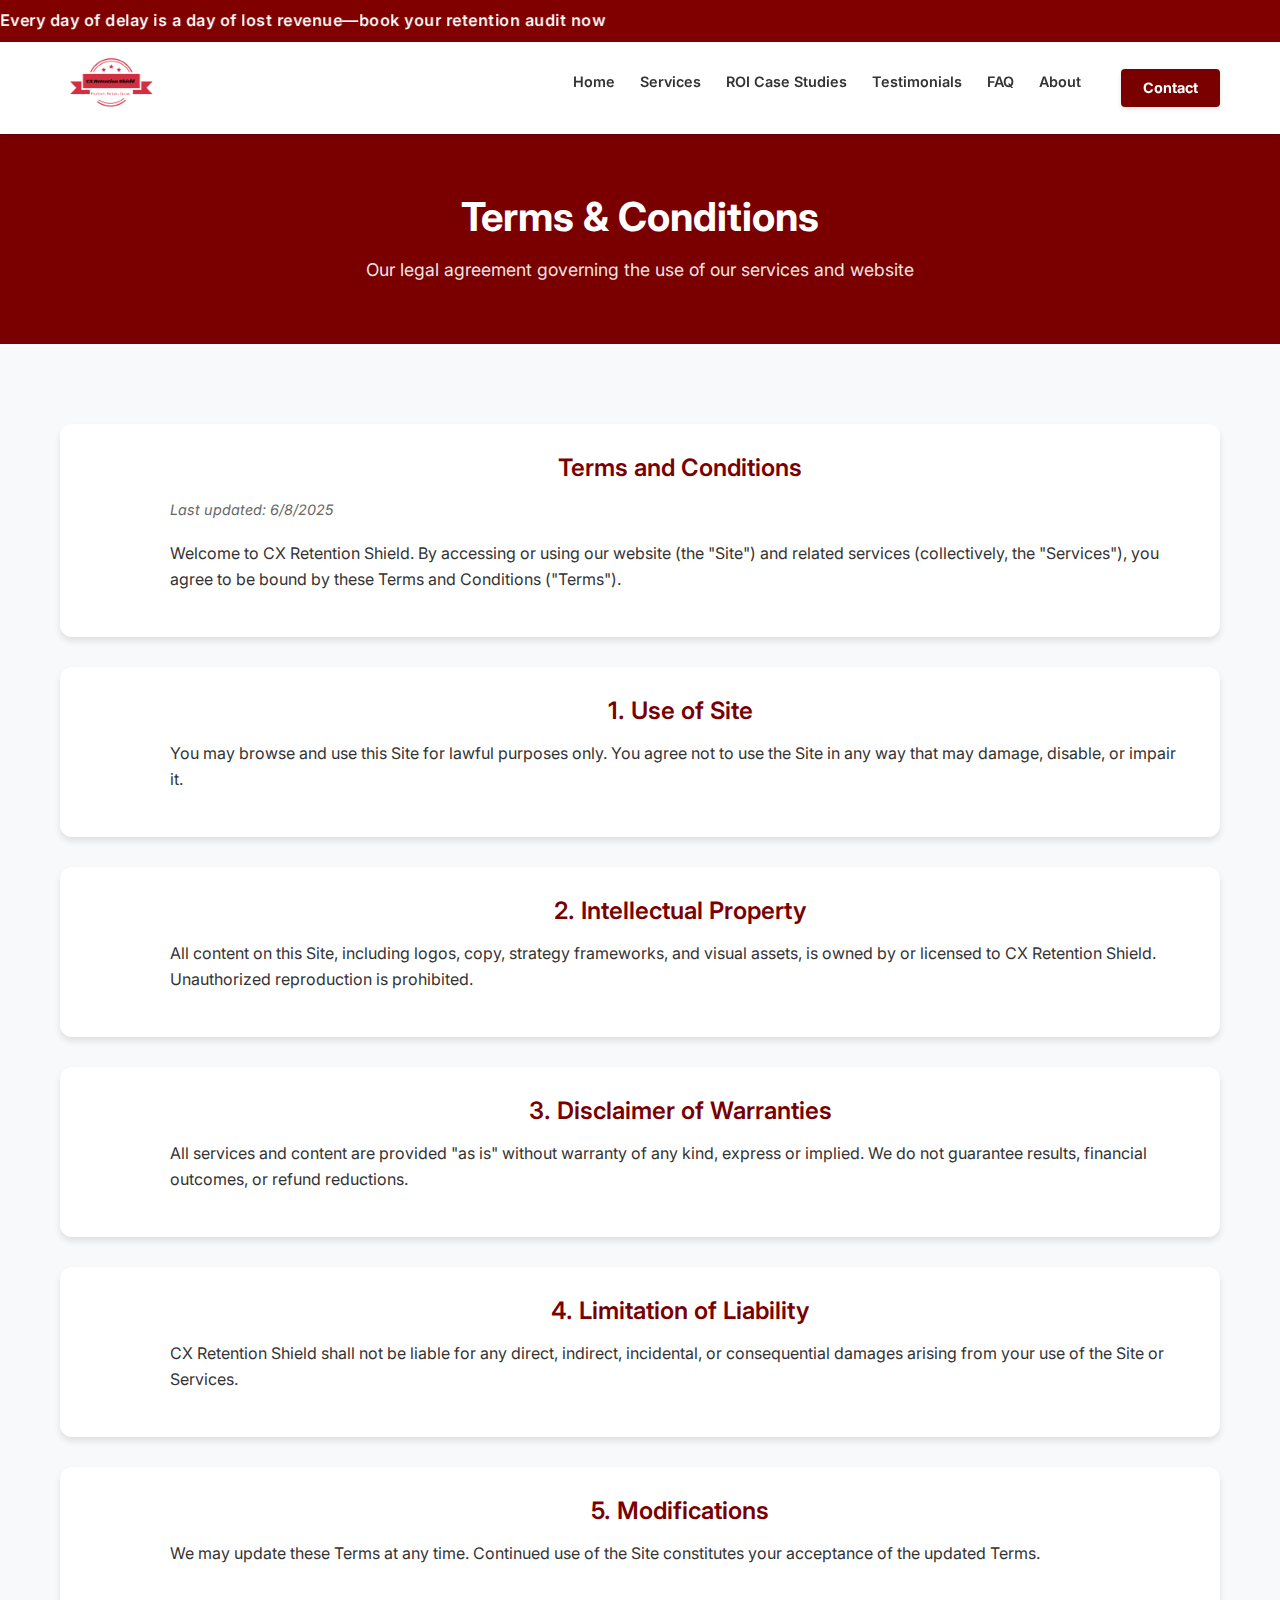
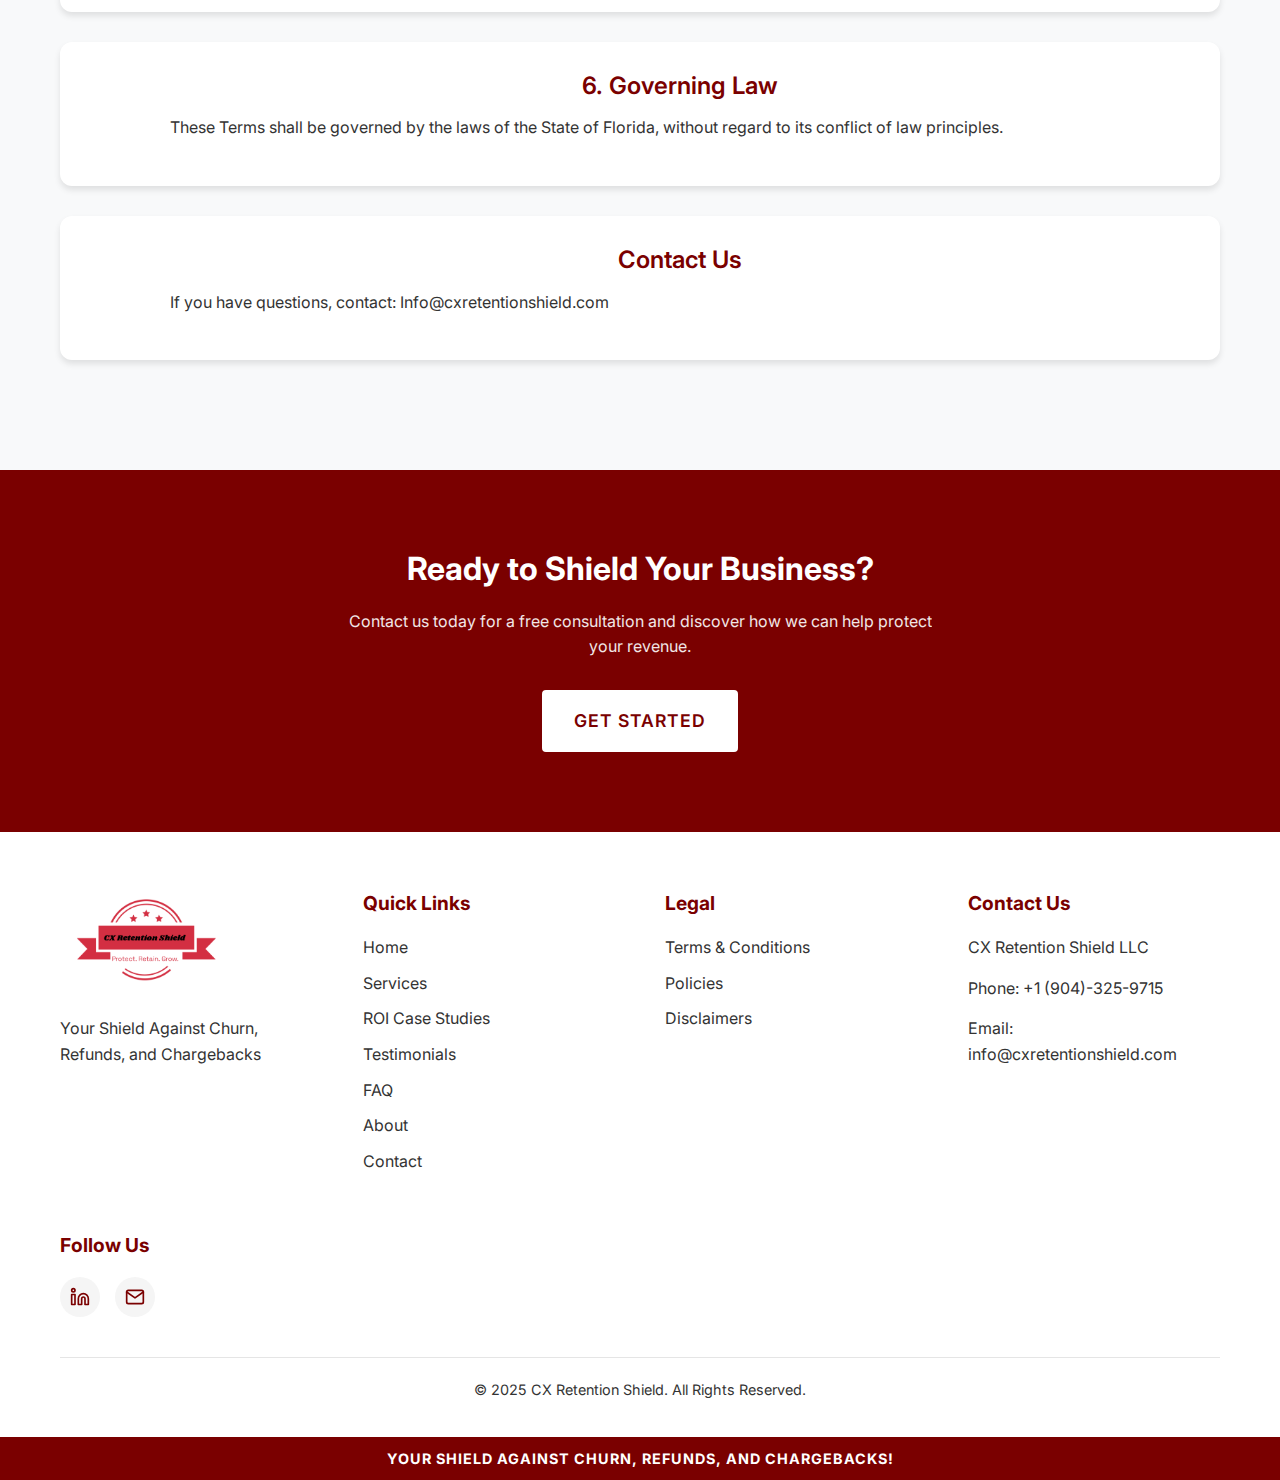
<file: terms.html>
<!DOCTYPE html>
<html lang="en">
<head>
    <meta charset="UTF-8">
    <meta name="viewport" content="width=device-width, initial-scale=1.0">
    <meta name="description" content="Terms & Conditions for CX Retention Shield - Our legal agreement governing the use of our services and website.">
    <title>Terms & Conditions | CX Retention Shield</title>
    <link rel="icon" href="images/LOGOS/Fevicon.png">
    <link rel="preconnect" href="https://fonts.googleapis.com">
    <link rel="preconnect" href="https://fonts.gstatic.com" crossorigin>
    <link href="https://fonts.googleapis.com/css2?family=Inter:ital,opsz,wght@0,14..32,100..900;1,14..32,100..900&family=Lato:ital,wght@0,100;0,300;0,400;0,700;0,900;1,100;1,300;1,400;1,700;1,900&display=swap" rel="stylesheet">
    <link rel="stylesheet" href="styles.css">
</head>
<body>
    <!-- Scrolling Banner -->
    <div class="scrolling-banner">
        <div class="scrolling-banner-content">
            Every day of delay is a day of lost revenue—book your retention audit now
        </div>
    </div>
    


    <!-- Header -->
    <header class="site-header">
        <div class="container">
            <div class="logo-container">
                <a href="index.html" class="logo">
                    <img src="images/LOGOS/Logo.png" alt="CX Retention Shield Logo">
                </a>
                <p class="tagline">Results you can measure</p>
            </div>
            <nav class="main-nav">
                <ul>
                    <li><a href="index.html">Home</a></li>
                    <li><a href="services.html">Services</a></li>
                    <li><a href="roi-case-studies.html">ROI Case Studies</a></li>
                    <li><a href="testimonials.html">Testimonials</a></li>
                    <li><a href="faq.html">FAQ</a></li>
                    <li><a href="about.html">About</a></li>
                    <li><a href="contact.html">Contact</a></li>
                </ul>
            </nav>
            <button class="mobile-menu-toggle" aria-label="Toggle menu">
                <span></span>
                <span></span>
                <span></span>
            </button>
        </div>
    </header>

    <!-- Page Banner -->
    <section class="page-banner">
        <div class="container">
            <h1>Terms & Conditions</h1>
            <p>Our legal agreement governing the use of our services and website</p>
        </div>
    </section>

    <!-- Terms Content -->
    <section class="legal-content">
        <div class="container">
            <div class="legal-card">
                <div class="legal-icon">
                    <i class="fas fa-file-contract"></i>
                </div>
                <div class="legal-section">
                    <h2>Terms and Conditions</h2>
                    <p class="last-updated">Last updated: 6/8/2025</p>
                    <p>Welcome to CX Retention Shield. By accessing or using our website (the "Site") and related services (collectively, the "Services"), you agree to be bound by these Terms and Conditions ("Terms").</p>
                </div>
            </div>

            <div class="legal-card">
                <div class="legal-icon">
                    <i class="fas fa-user-shield"></i>
                </div>
                <div class="legal-section">
                    <h2>1. Use of Site</h2>
                    <p>You may browse and use this Site for lawful purposes only. You agree not to use the Site in any way that may damage, disable, or impair it.</p>
                </div>
            </div>

            <div class="legal-card">
                <div class="legal-icon">
                    <i class="fas fa-copyright"></i>
                </div>
                <div class="legal-section">
                    <h2>2. Intellectual Property</h2>
                    <p>All content on this Site, including logos, copy, strategy frameworks, and visual assets, is owned by or licensed to CX Retention Shield. Unauthorized reproduction is prohibited.</p>
                </div>
            </div>

            <div class="legal-card">
                <div class="legal-icon">
                    <i class="fas fa-exclamation-triangle"></i>
                </div>
                <div class="legal-section">
                    <h2>3. Disclaimer of Warranties</h2>
                    <p>All services and content are provided "as is" without warranty of any kind, express or implied. We do not guarantee results, financial outcomes, or refund reductions.</p>
                </div>
            </div>

            <div class="legal-card">
                <div class="legal-icon">
                    <i class="fas fa-shield-alt"></i>
                </div>
                <div class="legal-section">
                    <h2>4. Limitation of Liability</h2>
                    <p>CX Retention Shield shall not be liable for any direct, indirect, incidental, or consequential damages arising from your use of the Site or Services.</p>
                </div>
            </div>

            <div class="legal-card">
                <div class="legal-icon">
                    <i class="fas fa-sync-alt"></i>
                </div>
                <div class="legal-section">
                    <h2>5. Modifications</h2>
                    <p>We may update these Terms at any time. Continued use of the Site constitutes your acceptance of the updated Terms.</p>
                </div>
            </div>

            <div class="legal-card">
                <div class="legal-icon">
                    <i class="fas fa-gavel"></i>
                </div>
                <div class="legal-section">
                    <h2>6. Governing Law</h2>
                    <p>These Terms shall be governed by the laws of the State of Florida, without regard to its conflict of law principles.</p>
                </div>
            </div>

            <div class="legal-card">
                <div class="legal-icon">
                    <i class="fas fa-envelope"></i>
                </div>
                <div class="legal-section">
                    <h2>Contact Us</h2>
                    <p>If you have questions, contact: Info@cxretentionshield.com</p>
                </div>
            </div>
        </div>
    </section>

    <!-- CTA Section -->
    <section class="cta-section">
        <div class="container">
            <h2>Ready to Shield Your Business?</h2>
            <p>Contact us today for a free consultation and discover how we can help protect your revenue.</p>
            <a href="contact.html" class="btn btn-primary">Get Started</a>
        </div>
    </section>

    <!-- Footer -->
    <footer class="site-footer">
        <div class="container">
            <div class="footer-content">
                <div class="footer-logo">
                    <img src="images/LOGOS/Logo.png" alt="CX Retention Shield Logo">
                    <p>Your Shield Against Churn, Refunds, and Chargebacks</p>
                </div>
                <div class="footer-links">
                    <h3>Quick Links</h3>
                    <ul>
                        <li><a href="index.html">Home</a></li>
                        <li><a href="services.html">Services</a></li>
                        <li><a href="roi-case-studies.html">ROI Case Studies</a></li>
                        <li><a href="testimonials.html">Testimonials</a></li>
                        <li><a href="faq.html">FAQ</a></li>
                        <li><a href="about.html">About</a></li>
                        <li><a href="contact.html">Contact</a></li>
                    </ul>
                </div>
                <div class="footer-legal">
                    <h3>Legal</h3>
                    <ul>
                        <li><a href="terms.html">Terms & Conditions</a></li>
                        <li><a href="policies.html">Policies</a></li>
                        <li><a href="disclaimers.html">Disclaimers</a></li>
                    </ul>
                </div>
                <div class="footer-contact">
                    <h3>Contact Us</h3>
                    <p>CX Retention Shield LLC</p>
                    <p>Phone: +1 (904)-325-9715</p>
                    <p>Email: info@cxretentionshield.com</p>
                </div>
                <div class="footer-social">
                    <h3>Follow Us</h3>
                    <div class="social-icons">
                        <a href="https://www.linkedin.com/in/sheneenellis/" target="_blank" class="social-icon" aria-label="LinkedIn">
                            <svg xmlns="http://www.w3.org/2000/svg" width="24" height="24" viewBox="0 0 24 24" fill="none" stroke="currentColor" stroke-width="2" stroke-linecap="round" stroke-linejoin="round">
                                <path d="M16 8a6 6 0 0 1 6 6v7h-4v-7a2 2 0 0 0-2-2 2 2 0 0 0-2 2v7h-4v-7a6 6 0 0 1 6-6z"></path>
                                <rect x="2" y="9" width="4" height="12"></rect>
                                <circle cx="4" cy="4" r="2"></circle>
                            </svg>
                        </a>
                        <a href="mailto:sheneen@cxretentionshield.com" class="social-icon" aria-label="Email">
                            <svg xmlns="http://www.w3.org/2000/svg" width="24" height="24" viewBox="0 0 24 24" fill="none" stroke="currentColor" stroke-width="2" stroke-linecap="round" stroke-linejoin="round">
                                <path d="M4 4h16c1.1 0 2 .9 2 2v12c0 1.1-.9 2-2 2H4c-1.1 0-2-.9-2-2V6c0-1.1.9-2 2-2z"></path>
                                <polyline points="22,6 12,13 2,6"></polyline>
                            </svg>
                        </a>
                    </div>
                </div>
            </div>
            <div class="footer-bottom">
                <p>&copy; 2025 CX Retention Shield. All Rights Reserved.</p>
            </div>
        </div>
    </footer>

    <!-- Bottom Message -->
    <div class="bottom-message">
        <div class="container">
            <p>Your Shield Against Churn, Refunds, and Chargebacks!</p>
        </div>
    </div>

    <script src="scripts.js"></script>
</body>
</html>
</file>
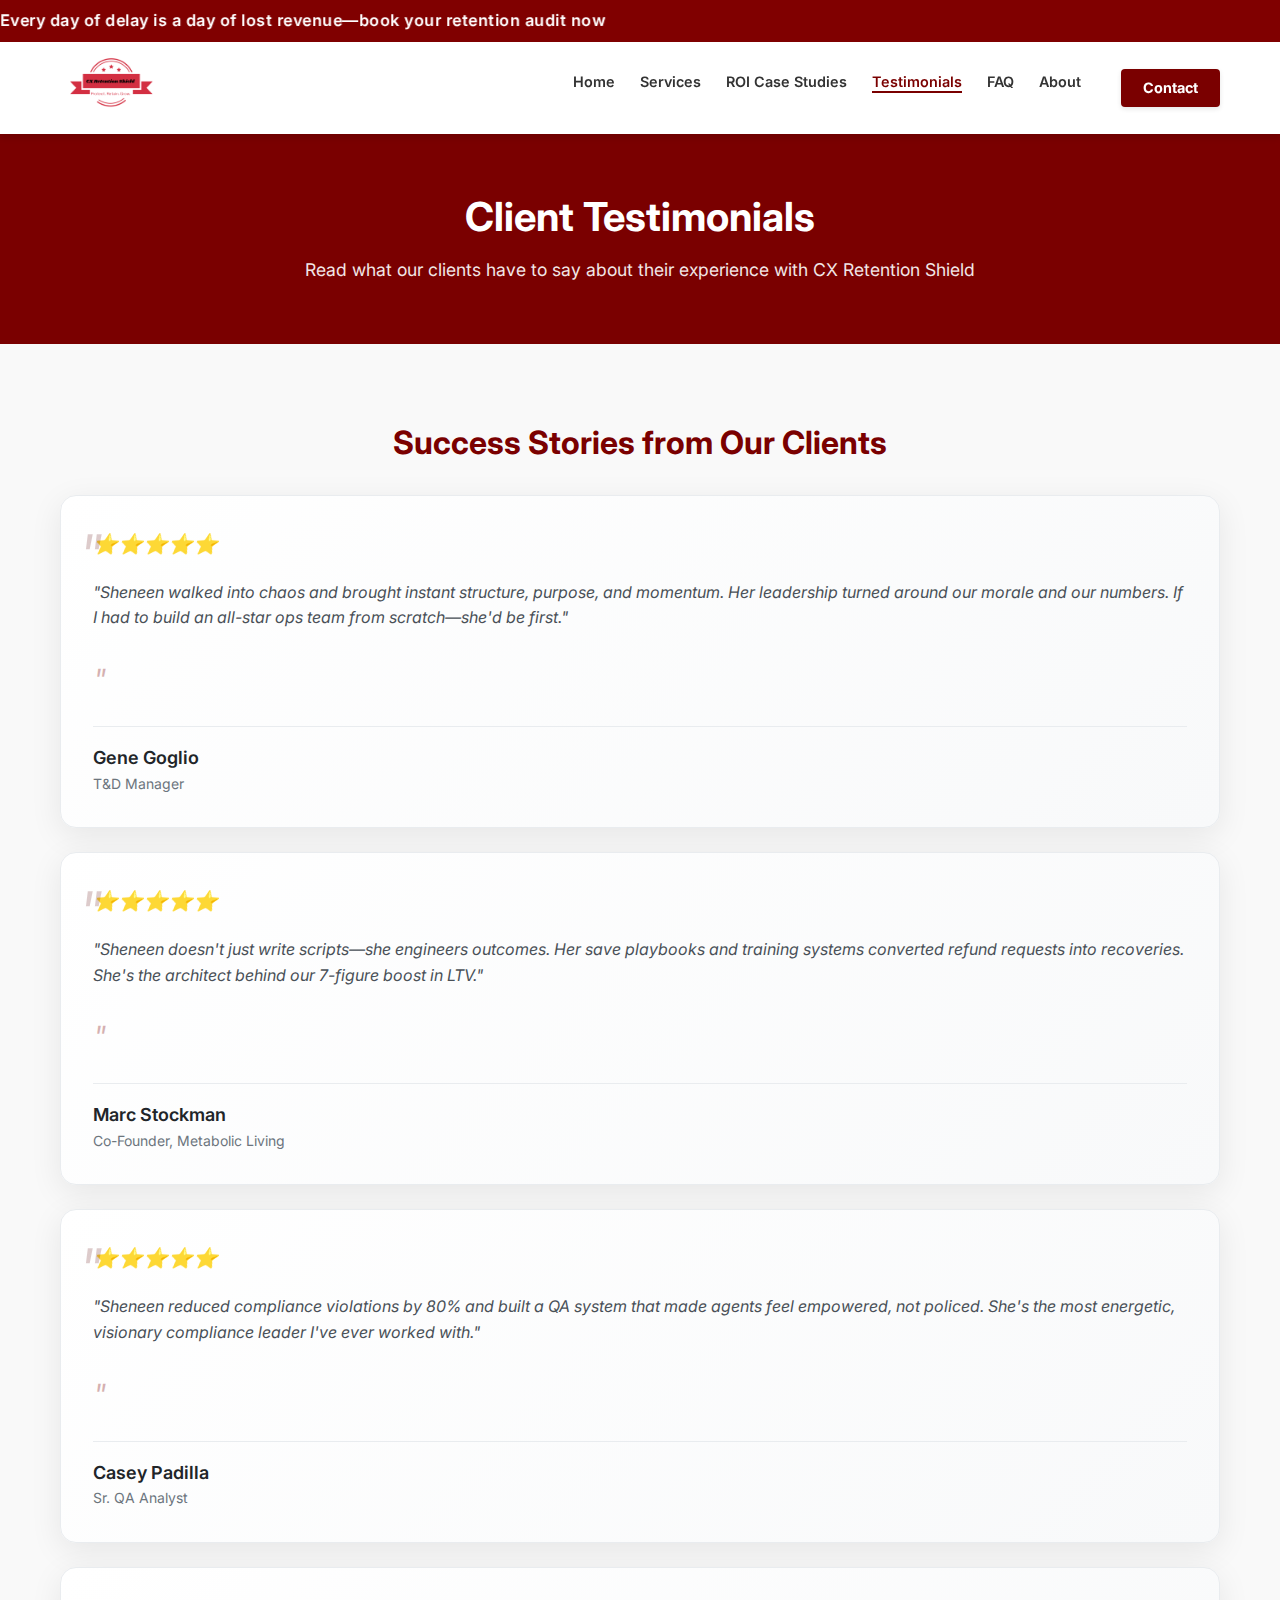
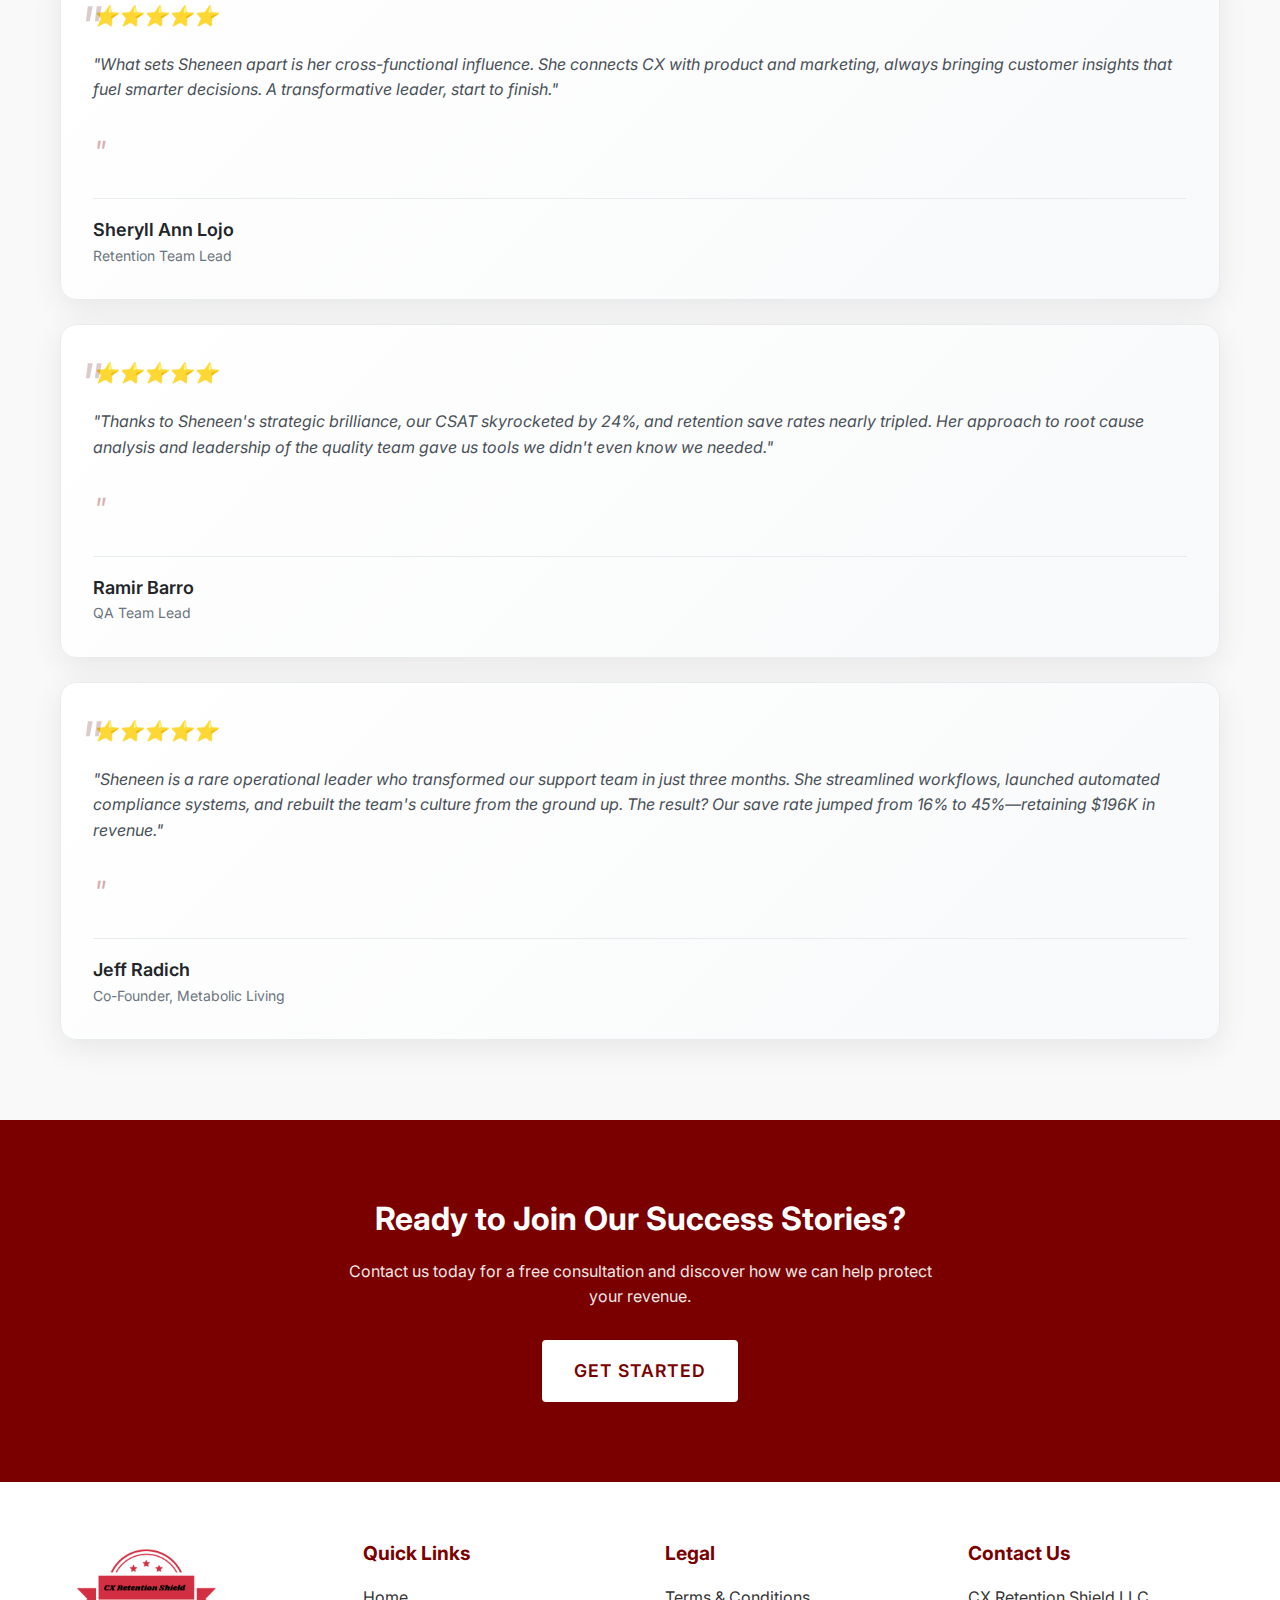
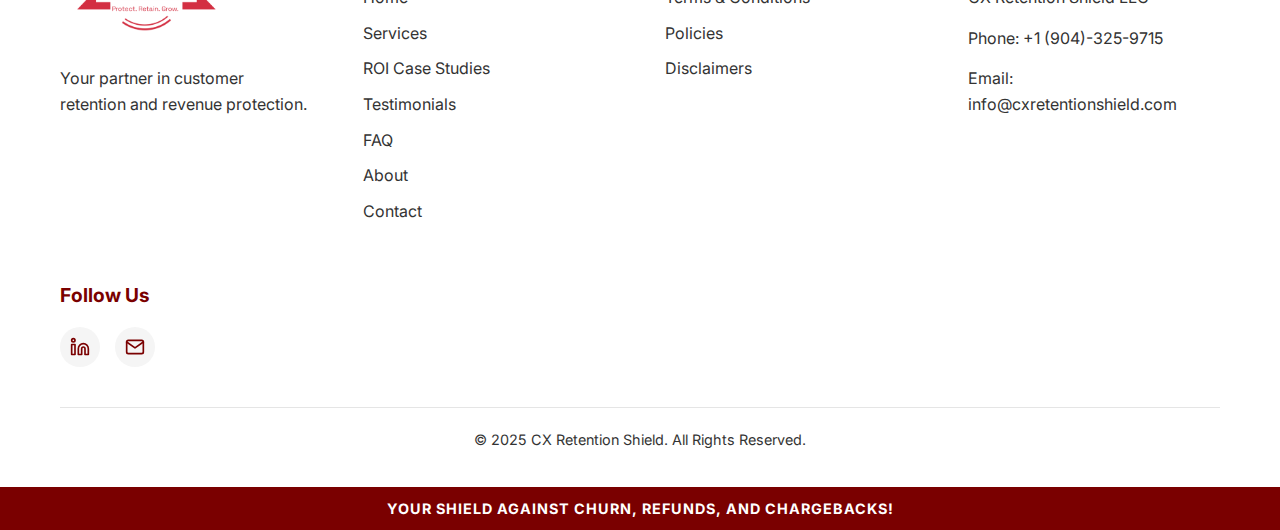
<file: testimonials.html>
<!DOCTYPE html>
<html lang="en">
<head>
    <meta charset="UTF-8">
    <meta name="viewport" content="width=device-width, initial-scale=1.0">
    <meta name="description" content="Read testimonials from businesses that have successfully reduced churn, prevented refunds, and fought chargebacks with CX Retention Shield">
    <title>Testimonials - CX Retention Shield</title>
    <link rel="icon" href="images/LOGOS/Fevicon.png">
    <link rel="preconnect" href="https://fonts.googleapis.com">
    <link rel="preconnect" href="https://fonts.gstatic.com" crossorigin>
    <link href="https://fonts.googleapis.com/css2?family=Inter:ital,opsz,wght@0,14..32,100..900;1,14..32,100..900&family=Lato:ital,wght@0,100;0,300;0,400;0,700;0,900;1,100;1,300;1,400;1,700;1,900&display=swap" rel="stylesheet">
    <link rel="stylesheet" href="styles.css">
</head>
<body>
    <!-- Scrolling Banner -->
    <div class="scrolling-banner">
        <div class="scrolling-banner-content">
            Every day of delay is a day of lost revenue—book your retention audit now
        </div>
    </div>



    <!-- Header -->
    <header class="site-header">
        <div class="container">
            <div class="logo-container">
                <a href="index.html" class="logo">
                    <img src="images/LOGOS/Logo.png" alt="CX Retention Shield Logo">
                </a>
                <p class="tagline">Results you can measure</p>
            </div>
            <nav class="main-nav">
                <ul>
                    <li><a href="index.html">Home</a></li>
                    <li><a href="services.html">Services</a></li>
                    <li><a href="roi-case-studies.html">ROI Case Studies</a></li>
                    <li><a href="testimonials.html" class="active">Testimonials</a></li>
                    <li><a href="faq.html">FAQ</a></li>
                    <li><a href="about.html">About</a></li>
                    <li><a href="contact.html">Contact</a></li>
                </ul>
            </nav>
            <button class="mobile-menu-toggle" aria-label="Toggle menu">
                <span></span>
                <span></span>
                <span></span>
            </button>
        </div>
    </header>

    <!-- Page Banner -->
    <section class="page-banner">
        <div class="container">
            <h1>Client Testimonials</h1>
            <p>Read what our clients have to say about their experience with CX Retention Shield</p>
        </div>
    </section>

    <!-- Testimonials Section -->
    <section class="testimonials-section" style="margin-top: 80px; margin-bottom: 80px;">
        <div class="container">
            <h2>Success Stories from Our Clients</h2>
            <div class="testimonials-grid">
                <div class="testimonial-card" style="background: linear-gradient(135deg, #ffffff 0%, #f8f9fa 100%); border: 1px solid #e9ecef; border-radius: 16px; padding: 32px; box-shadow: 0 8px 32px rgba(0,0,0,0.08); transition: all 0.3s ease; margin-bottom: 24px;">
                    <div class="testimonial-content">
                        <div class="rating-stars" style="font-size: 20px; margin-bottom: 20px; color: #ffc107;">
                            ⭐⭐⭐⭐⭐
                        </div>
                        <p style="font-size: 16px; line-height: 1.6; color: #495057; margin-bottom: 24px; font-style: italic;">"Sheneen walked into chaos and brought instant structure, purpose, and momentum. Her leadership turned around our morale and our numbers. If I had to build an all-star ops team from scratch—she'd be first."</p>
                    </div>
                    <div class="testimonial-author" style="border-top: 1px solid #e9ecef; padding-top: 20px;">
                        <div class="author-info">
                            <h4 style="margin: 0 0 4px 0; color: #212529; font-size: 18px; font-weight: 600;">Gene Goglio</h4>
                            <p style="margin: 0; color: #6c757d; font-size: 14px;">T&D Manager</p>
                        </div>
                    </div>
                </div>
                
                <div class="testimonial-card" style="background: linear-gradient(135deg, #ffffff 0%, #f8f9fa 100%); border: 1px solid #e9ecef; border-radius: 16px; padding: 32px; box-shadow: 0 8px 32px rgba(0,0,0,0.08); transition: all 0.3s ease; margin-bottom: 24px;">
                    <div class="testimonial-content">
                        <div class="rating-stars" style="font-size: 20px; margin-bottom: 20px; color: #ffc107;">
                            ⭐⭐⭐⭐⭐
                        </div>
                        <p style="font-size: 16px; line-height: 1.6; color: #495057; margin-bottom: 24px; font-style: italic;">"Sheneen doesn't just write scripts—she engineers outcomes. Her save playbooks and training systems converted refund requests into recoveries. She's the architect behind our 7-figure boost in LTV."</p>
                    </div>
                    <div class="testimonial-author" style="border-top: 1px solid #e9ecef; padding-top: 20px;">
                        <div class="author-info">
                            <h4 style="margin: 0 0 4px 0; color: #212529; font-size: 18px; font-weight: 600;">Marc Stockman</h4>
                            <p style="margin: 0; color: #6c757d; font-size: 14px;">Co-Founder, Metabolic Living</p>
                        </div>
                    </div>
                </div>
                
                <div class="testimonial-card" style="background: linear-gradient(135deg, #ffffff 0%, #f8f9fa 100%); border: 1px solid #e9ecef; border-radius: 16px; padding: 32px; box-shadow: 0 8px 32px rgba(0,0,0,0.08); transition: all 0.3s ease; margin-bottom: 24px;">
                    <div class="testimonial-content">
                        <div class="rating-stars" style="font-size: 20px; margin-bottom: 20px; color: #ffc107;">
                            ⭐⭐⭐⭐⭐
                        </div>
                        <p style="font-size: 16px; line-height: 1.6; color: #495057; margin-bottom: 24px; font-style: italic;">"Sheneen reduced compliance violations by 80% and built a QA system that made agents feel empowered, not policed. She's the most energetic, visionary compliance leader I've ever worked with."</p>
                    </div>
                    <div class="testimonial-author" style="border-top: 1px solid #e9ecef; padding-top: 20px;">
                        <div class="author-info">
                            <h4 style="margin: 0 0 4px 0; color: #212529; font-size: 18px; font-weight: 600;">Casey Padilla</h4>
                            <p style="margin: 0; color: #6c757d; font-size: 14px;">Sr. QA Analyst</p>
                        </div>
                    </div>
                </div>
                
                <div class="testimonial-card" style="background: linear-gradient(135deg, #ffffff 0%, #f8f9fa 100%); border: 1px solid #e9ecef; border-radius: 16px; padding: 32px; box-shadow: 0 8px 32px rgba(0,0,0,0.08); transition: all 0.3s ease; margin-bottom: 24px;">
                    <div class="testimonial-content">
                        <div class="rating-stars" style="font-size: 20px; margin-bottom: 20px; color: #ffc107;">
                            ⭐⭐⭐⭐⭐
                        </div>
                        <p style="font-size: 16px; line-height: 1.6; color: #495057; margin-bottom: 24px; font-style: italic;">"What sets Sheneen apart is her cross-functional influence. She connects CX with product and marketing, always bringing customer insights that fuel smarter decisions. A transformative leader, start to finish."</p>
                    </div>
                    <div class="testimonial-author" style="border-top: 1px solid #e9ecef; padding-top: 20px;">
                        <div class="author-info">
                            <h4 style="margin: 0 0 4px 0; color: #212529; font-size: 18px; font-weight: 600;">Sheryll Ann Lojo</h4>
                            <p style="margin: 0; color: #6c757d; font-size: 14px;">Retention Team Lead</p>
                        </div>
                    </div>
                </div>
                
                <div class="testimonial-card" style="background: linear-gradient(135deg, #ffffff 0%, #f8f9fa 100%); border: 1px solid #e9ecef; border-radius: 16px; padding: 32px; box-shadow: 0 8px 32px rgba(0,0,0,0.08); transition: all 0.3s ease; margin-bottom: 24px;">
                    <div class="testimonial-content">
                        <div class="rating-stars" style="font-size: 20px; margin-bottom: 20px; color: #ffc107;">
                            ⭐⭐⭐⭐⭐
                        </div>
                        <p style="font-size: 16px; line-height: 1.6; color: #495057; margin-bottom: 24px; font-style: italic;">"Thanks to Sheneen's strategic brilliance, our CSAT skyrocketed by 24%, and retention save rates nearly tripled. Her approach to root cause analysis and leadership of the quality team gave us tools we didn't even know we needed."</p>
                    </div>
                    <div class="testimonial-author" style="border-top: 1px solid #e9ecef; padding-top: 20px;">
                        <div class="author-info">
                            <h4 style="margin: 0 0 4px 0; color: #212529; font-size: 18px; font-weight: 600;">Ramir Barro</h4>
                            <p style="margin: 0; color: #6c757d; font-size: 14px;">QA Team Lead</p>
                        </div>
                    </div>
                </div>
                
                <div class="testimonial-card" style="background: linear-gradient(135deg, #ffffff 0%, #f8f9fa 100%); border: 1px solid #e9ecef; border-radius: 16px; padding: 32px; box-shadow: 0 8px 32px rgba(0,0,0,0.08); transition: all 0.3s ease; margin-bottom: 24px;">
                    <div class="testimonial-content">
                        <div class="rating-stars" style="font-size: 20px; margin-bottom: 20px; color: #ffc107;">
                            ⭐⭐⭐⭐⭐
                        </div>
                        <p style="font-size: 16px; line-height: 1.6; color: #495057; margin-bottom: 24px; font-style: italic;">"Sheneen is a rare operational leader who transformed our support team in just three months. She streamlined workflows, launched automated compliance systems, and rebuilt the team's culture from the ground up. The result? Our save rate jumped from 16% to 45%—retaining $196K in revenue."</p>
                    </div>
                    <div class="testimonial-author" style="border-top: 1px solid #e9ecef; padding-top: 20px;">
                        <div class="author-info">
                            <h4 style="margin: 0 0 4px 0; color: #212529; font-size: 18px; font-weight: 600;">Jeff Radich</h4>
                            <p style="margin: 0; color: #6c757d; font-size: 14px;">Co-Founder, Metabolic Living</p>
                        </div>
                    </div>
                </div>
            </div>
        </div>
    </section>



    <!-- CTA Section -->
    <section class="cta-section">
        <div class="container">
            <h2>Ready to Join Our Success Stories?</h2>
            <p>Contact us today for a free consultation and discover how we can help protect your revenue.</p>
            <a href="contact.html" class="btn btn-primary">Get Started</a>
        </div>
    </section>

    <!-- Footer -->
    <footer class="site-footer">
        <div class="container">
            <div class="footer-content">
                <div class="footer-logo">
                    <img src="images/LOGOS/Logo.png" alt="CX Retention Shield Logo">
                    <p>Your partner in customer retention and revenue protection.</p>
                </div>
                <div class="footer-links">
                    <h3>Quick Links</h3>
                    <ul>
                        <li><a href="index.html">Home</a></li>
                        <li><a href="services.html">Services</a></li>
                        <li><a href="roi-case-studies.html">ROI Case Studies</a></li>
                        <li><a href="testimonials.html">Testimonials</a></li>
                        <li><a href="faq.html">FAQ</a></li>
                        <li><a href="about.html">About</a></li>
                        <li><a href="contact.html">Contact</a></li>
                    </ul>
                </div>
                <div class="footer-legal">
                    <h3>Legal</h3>
                    <ul>
                        <li><a href="terms.html">Terms & Conditions</a></li>
                        <li><a href="policies.html">Policies</a></li>
                        <li><a href="disclaimers.html">Disclaimers</a></li>
                    </ul>
                </div>
                <div class="footer-contact">
                    <h3>Contact Us</h3>
                    <p>CX Retention Shield LLC</p>
                    <p>Phone: +1 (904)-325-9715</p>
                    <p>Email: info@cxretentionshield.com</p>
                </div>
                <div class="footer-social">
                    <h3>Follow Us</h3>
                    <div class="social-icons">
                        <a href="https://www.linkedin.com/in/sheneenellis/" target="_blank" class="social-icon" aria-label="LinkedIn">
                            <svg xmlns="http://www.w3.org/2000/svg" width="24" height="24" viewBox="0 0 24 24" fill="none" stroke="currentColor" stroke-width="2" stroke-linecap="round" stroke-linejoin="round">
                                <path d="M16 8a6 6 0 0 1 6 6v7h-4v-7a2 2 0 0 0-2-2 2 2 0 0 0-2 2v7h-4v-7a6 6 0 0 1 6-6z"></path>
                                <rect x="2" y="9" width="4" height="12"></rect>
                                <circle cx="4" cy="4" r="2"></circle>
                            </svg>
                        </a>
                        <a href="mailto:sheneen@cxretentionshield.com" class="social-icon" aria-label="Email">
                            <svg xmlns="http://www.w3.org/2000/svg" width="24" height="24" viewBox="0 0 24 24" fill="none" stroke="currentColor" stroke-width="2" stroke-linecap="round" stroke-linejoin="round">
                                <path d="M4 4h16c1.1 0 2 .9 2 2v12c0 1.1-.9 2-2 2H4c-1.1 0-2-.9-2-2V6c0-1.1.9-2 2-2z"></path>
                                <polyline points="22,6 12,13 2,6"></polyline>
                            </svg>
                        </a>
                    </div>
                </div>
            </div>
            <div class="footer-bottom">
                <p>&copy; 2025 CX Retention Shield. All Rights Reserved.</p>
            </div>
        </div>
    </footer>

    <!-- Bottom Message -->
    <div class="bottom-message">
        <div class="container">
            <p>Your Shield Against Churn, Refunds, and Chargebacks!</p>
        </div>
    </div>

    <script src="scripts.js"></script>
</body>
</html>
</file>
<file: styles.css>
/* Base Styles */
:root {
    --primary-color: #7a0000;
    --primary-rgb: 122, 0, 0; /* RGB values of primary color */
    --secondary-color: #333;
    --accent-color: #f5a623;
    --text-color: #333;
    --text-color-light: #666;
    --background-color: #f9f9f9;
    --white: #fff;
    --light-text: #fff;
    --bg-light: #fff;
    --bg-alt: #f9f7f2; /* Light beige */
    --header-font: 'Inter', 'Lato', sans-serif;
    --body-font: 'Inter', 'Lato', sans-serif;
    --transition: all 0.2s ease;
    --shadow: 0 4px 6px rgba(0, 0, 0, 0.1);
    --container-width: 1200px;
}

* {
    margin: 0;
    padding: 0;
    box-sizing: border-box;
}

.hidden {
    opacity: 0;
    transform: translateY(-100%);
    pointer-events: none;
}

html {
    scroll-behavior: smooth;
}

body {
    font-family: var(--body-font);
    color: var(--text-color);
    line-height: 1.6;
    overflow-x: hidden;
    background-color: var(--background-color);
}

/* General Image Hover Effect - Performance Optimized */
.img-hover-effect {
    overflow: hidden;
    display: block;
    position: relative;
}

.img-hover-effect img {
    display: block;
    width: 100%;
    height: auto;
    transition: transform 0.2s ease;
}

@media (hover: hover) {
    .img-hover-effect img {
        will-change: transform;
    }
    
    .img-hover-effect:hover img {
        transform: scale(1.02);
    }
}

.container {
    width: 100%;
    max-width: var(--container-width);
    margin: 0 auto;
    padding: 0 20px;
}

img {
    max-width: 100%;
    height: auto;
}

a {
    text-decoration: none;
    color: var(--primary-color);
    transition: var(--transition);
}

ul {
    list-style: none;
}

/* Typography */
h1, h2, h3, h4, h5, h6 {
    font-family: var(--header-font);
    font-weight: 700;
    line-height: 1.2;
    margin-bottom: 1rem;
    color: var(--primary-color);
}

h1 {
    font-size: 2.5rem;
}

.hero-content h1 {
    font-size: 3.5rem;
    margin-bottom: 1.5rem;
    line-height: 1.2;
    color: var(--primary-color);
    font-weight: 700;
}

h2 {
    font-size: 2rem;
    text-align: center;
    margin-bottom: 2rem;
}

h3 {
    font-size: 1.5rem;
}

p {
    margin-bottom: 1rem;
}

/* Buttons */
.btn {
    display: inline-block;
    padding: 12px 24px;
    border-radius: 4px;
    font-weight: 600;
    text-align: center;
    cursor: pointer;
    transition: background-color 0.2s ease, color 0.2s ease, border-color 0.2s ease;
    text-transform: uppercase;
    letter-spacing: 1px;
    font-size: 0.9rem;
    transform: translate3d(0, 0, 0);
    will-change: background-color, color, border-color;
}

.btn-primary {
    background-color: var(--primary-color);
    color: #ffffff !important;
    border: 2px solid var(--primary-color);
    text-decoration: none;
}

.btn-primary:hover {
    background-color: rgba(255, 255, 255, 0.95);
    color: var(--primary-color) !important;
    border-color: var(--primary-color);
    box-shadow: 0 2px 8px rgba(122, 0, 0, 0.2);
}

.btn-secondary {
    background-color: rgba(255, 255, 255, 0.9);
    color: var(--primary-color) !important;
    border: 2px solid var(--primary-color);
    text-decoration: none;
    backdrop-filter: blur(2px);
}

.btn-secondary:hover {
    background-color: var(--primary-color);
    color: #ffffff !important;
    border-color: var(--primary-color);
    box-shadow: 0 2px 8px rgba(122, 0, 0, 0.3);
}

/* Bottom Message */
.bottom-message {
    background-color: var(--primary-color);
    color: var(--light-text);
    padding: 10px 0;
    position: relative;
    will-change: opacity;
    transform: translate3d(0, 0, 0);
    transition: opacity 0.2s ease;
    height: auto;
    overflow: hidden;
    width: 100%;
    z-index: 950;
}

.bottom-message .container {
    display: flex;
    justify-content: center;
    align-items: center;
}

.bottom-message p {
    font-weight: 700;
    text-align: center;
    margin: 0;
    font-size: 0.9rem;
    text-transform: uppercase;
    letter-spacing: 1px;
}

/* Scrolling Banner */
.scrolling-banner {
    background-color: #800000;
    color: #fff;
    padding: 8px 0;
    overflow: hidden;
    position: relative;
    white-space: nowrap;
    will-change: transform;
    transform: translate3d(0, 0, 0);
    width: 100%;
    z-index: 900;
}

.scrolling-banner-content {
    display: inline-block;
    animation: scroll-left 30s linear infinite;
    padding-right: 50px;
    font-weight: 600;
    letter-spacing: 0.5px;
    will-change: transform;
    transform: translate3d(0, 0, 0);
}

@keyframes scroll-left {
    0% { transform: translate3d(100%, 0, 0); }
    100% { transform: translate3d(-100%, 0, 0); }
}

/* Header */
.site-header {
    background-color: var(--bg-light);
    padding: 12px 0;
    box-shadow: var(--shadow);
    position: sticky;
    top: 0;
    z-index: 1000;
    will-change: transform;
    transform: translateZ(0);
    -webkit-transform: translateZ(0);
    transition: padding 0.3s ease, box-shadow 0.3s ease;
    backface-visibility: hidden;
    perspective: 1000;
    width: 100%;
}

.site-header.sticky {
    padding: 8px 0;
    box-shadow: 0 4px 10px rgba(0, 0, 0, 0.1);
}

.site-header .container {
    display: flex;
    justify-content: space-between;
    align-items: center;
}

.logo-container {
    display: flex;
    flex-direction: column;
    align-items: flex-start;
}

.logo img {
    max-height: 60px;
}

.tagline {
    display: none; /* Hide the tagline */
}

.main-nav ul {
    display: flex;
    gap: 25px;
}

.main-nav a {
    color: var(--text-color);
    font-weight: 600;
    position: relative;
    padding-bottom: 3px;
    font-size: 0.9rem;
}

/* Contact button styling in header */
.main-nav a[href="contact.html"] {
    background-color: var(--primary-color);
    color: #ffffff !important;
    padding: 12px 22px;
    border-radius: 4px;
    margin-left: 15px;
    display: inline-flex;
    align-items: center;
    justify-content: center;
    text-align: center;
    line-height: 1;
    font-weight: 700;
    transition: all 0.3s ease;
    box-shadow: 0 2px 5px rgba(0, 0, 0, 0.1);
}

.main-nav a[href="contact.html"]:hover {
    background-color: #800000;
    color: #ffffff !important;
    transform: translateY(-2px);
    box-shadow: 0 4px 8px rgba(0, 0, 0, 0.2);
}

.main-nav a[href="contact.html"]::after {
    display: none;
}

.main-nav a:hover,
.main-nav a.active {
    color: var(--primary-color);
}

.main-nav a::after {
    content: '';
    position: absolute;
    width: 0;
    height: 2px;
    bottom: 0;
    left: 0;
    background-color: var(--primary-color);
    transition: var(--transition);
}

.main-nav a:hover::after,
.main-nav a.active::after {
    width: 100%;
}

.mobile-menu-toggle {
    display: none;
    background: none;
    border: none;
    cursor: pointer;
}

.mobile-menu-toggle span {
    display: block;
    width: 25px;
    height: 3px;
    background-color: var(--primary-color);
    margin: 5px 0;
    transition: var(--transition);
}

/* Hero Section */
.hero {
    padding: 80px 0;
    background-color: var(--bg-alt);
}

/* About page specific hero styling */
.hero:has(.hero-image-full) {
    padding: 0;
    background-color: transparent;
}

.hero .container {
    display: flex;
    align-items: center;
    gap: 40px;
}

.hero-content {
    flex: 1;
}

.hero-image {
    flex: 1;
    border-radius: 8px;
    overflow: hidden;
    box-shadow: var(--shadow);
    margin-bottom: 20px;
}

.hero-image img {
    width: 100%;
    height: auto;
    display: block;
}

.hero-image-full {
    width: 100%;
    height: auto;
    overflow: hidden;
    display: block;
    margin: 0;
    padding: 0;
}

.hero-image-full img {
    width: 100%;
    height: auto;
    object-fit: contain;
    display: block;
    margin: 0;
    padding: 0;
}

/* Value Proposition Section */
.value-proposition {
    padding: 80px 0;
    background-image: url('images/cheerful-business-people-working-call-center.jpg');
    background-size: cover;
    background-position: center;
    background-attachment: fixed;
    color: var(--light-text);
    position: relative;
}

.value-proposition::before {
    content: '';
    position: absolute;
    top: 0;
    left: 0;
    width: 100%;
    height: 100%;
    background-color: rgba(0, 0, 0, 0.7);
    z-index: 1;
}

.value-content {
    max-width: 900px;
    margin: 0 auto;
    text-align: center;
    position: relative;
    z-index: 2;
}

.value-proposition h2 {
    color: var(--light-text);
    margin-bottom: 1.5rem;
    font-size: 2.2rem;
}

.value-proposition p {
    margin-bottom: 1.2rem;
    font-size: 1.1rem;
    line-height: 1.6;
}

.value-proposition .btn {
    margin-top: 1.5rem;
    background-color: var(--accent-color);
    color: var(--text-color) !important;
    border: 2px solid var(--accent-color);
    font-weight: 700;
    box-shadow: 0 4px 8px rgba(0, 0, 0, 0.2);
}

.value-proposition .btn:hover {
    background-color: transparent;
    color: var(--accent-color) !important;
    border-color: var(--accent-color);
    transform: translateY(-2px);
}

/* Services Overview */
.services-overview {
    padding: 80px 0;
    background-color: var(--bg-light);
}

.services-grid {
    display: grid;
    grid-template-columns: repeat(auto-fit, minmax(300px, 1fr));
    gap: 30px;
    margin-bottom: 40px;
}

.service-card {
    background-color: var(--bg-light);
    border-radius: 8px;
    overflow: hidden;
    box-shadow: var(--shadow);
    transition: var(--transition);
}

.service-card img {
    width: 100%;
    height: 200px;
    object-fit: cover;
    transition: transform 0.2s ease;
}

@media (hover: hover) {
    .service-card:hover {
        box-shadow: 0 10px 20px rgba(0, 0, 0, 0.1);
    }
    
    .service-card img {
        will-change: transform;
    }
    
    .service-card:hover img {
        transform: scale(1.05);
    }
}

.service-card h3 {
    padding: 20px 20px 10px;
}

.service-card p {
    padding: 0 20px 20px;
}

.cta-container {
    text-align: center;
    margin-top: 30px;
}

/* Urgency Section */
.urgency-section,
.urgency {
    padding: 80px 0;
    background: linear-gradient(rgba(0, 0, 0, 0.7), rgba(0, 0, 0, 0.7)), url('images/business-people-stairs-with-thumbs-up.jpg') fixed center/cover;
    position: relative;
    overflow: hidden;
    margin-top: 40px;
}

.urgency-section::before,
.urgency::before {
    content: '';
    position: absolute;
    top: 0;
    left: 0;
    right: 0;
    bottom: 0;
    background: url('data:image/svg+xml,<svg xmlns="http://www.w3.org/2000/svg" viewBox="0 0 100 100"><defs><pattern id="grain" width="100" height="100" patternUnits="userSpaceOnUse"><circle cx="50" cy="50" r="1" fill="%23ffffff" opacity="0.05"/></pattern></defs><rect width="100" height="100" fill="url(%23grain)"/></svg>') repeat;
    pointer-events: none;
}

.urgency-card {
    background: #ffffff;
    border-radius: 20px;
    padding: 60px 40px;
    box-shadow: 0 20px 60px rgba(0, 0, 0, 0.2);
    border: 1px solid rgba(139, 0, 0, 0.2);
    position: relative;
    z-index: 2;
    text-align: center;
    max-width: 900px;
    margin: 0 auto;
}

.urgency-content h2 {
    font-size: 2.5rem;
    color: #8B0000;
    margin-bottom: 1.5rem;
    font-weight: 800;
    line-height: 1.2;
}

.urgency-content p {
    font-size: 1.25rem;
    color: #8B0000;
    margin-bottom: 1rem;
    line-height: 1.6;
}

.urgency-content p:last-child {
    margin-bottom: 0;
}

.urgency-content strong {
    color: #8B0000;
    font-weight: 700;
}

@media (max-width: 768px) {
    .urgency-section,
    .urgency {
        padding: 60px 0;
    }
    
    .urgency-card {
        padding: 40px 30px;
        border-radius: 15px;
    }
    
    .urgency-content h2 {
        font-size: 2rem;
    }
    
    .urgency-content p {
        font-size: 1.1rem;
    }
}

@media (max-width: 480px) {
    .urgency-card {
        padding: 30px 20px;
    }
    
    .urgency-content h2 {
        font-size: 1.75rem;
    }
    
    .urgency-content p {
        font-size: 1rem;
    }
}

/* Results Section */
.results {
    padding: 80px 0;
    background-color: var(--primary-color);
    color: var(--light-text);
}

.results h2 {
    color: var(--light-text);
}

.stats-container {
    display: grid;
    grid-template-columns: repeat(auto-fit, minmax(200px, 1fr));
    gap: 30px;
    text-align: center;
}

.stat-item {
    padding: 20px;
}

.stat-number {
    font-size: 3rem;
    font-weight: 700;
    color: var(--accent-color);
    display: block;
    margin-bottom: 10px;
    font-family: var(--header-font);
}

/* Testimonials Preview */
.testimonials-preview {
    padding: 80px 0;
    background-color: var(--bg-alt);
}

.testimonial-slider {
    max-width: 800px;
    margin: 0 auto 40px;
}

.testimonial-item {
    background-color: var(--bg-light);
    border-radius: 8px;
    padding: 30px;
    box-shadow: var(--shadow);
}

.testimonial-content {
    font-style: italic;
    margin-bottom: 20px;
    position: relative;
}

.testimonial-content::before,
.testimonial-content::after {
    content: '"';
    font-size: 2rem;
    color: var(--primary-color);
    opacity: 0.3;
}

.testimonial-author {
    display: flex;
    align-items: center;
    gap: 15px;
}

.testimonial-author img {
    width: 60px;
    height: 60px;
    border-radius: 50%;
    object-fit: cover;
}

.author-info h4 {
    margin-bottom: 5px;
}

.author-info p {
    font-size: 0.9rem;
    margin: 0;
}

/* CTA Section - Unified Styling */
.cta-section {
    padding: 80px 0;
    background-color: var(--primary-color);
    color: #fff;
    text-align: center;
}

.cta-section h2 {
    color: #fff;
    margin-bottom: 20px;
}

.cta-section p {
    max-width: 600px;
    margin: 0 auto 30px;
    color: #fff;
    opacity: 0.9;
}

.cta-section .btn {
    padding: 15px 30px;
    font-size: 1.1rem;
    background-color: #ffffff;
    color: var(--primary-color) !important;
    border: 2px solid #ffffff;
    font-weight: 600;
    transition: all 0.2s ease;
    text-decoration: none;
}

.cta-section .btn:hover {
    background-color: transparent;
    color: #ffffff !important;
    border-color: #ffffff;
}

/* Footer */
.site-footer {
    background-color: #fff;
    color: var(--text-color);
    padding: 60px 0 20px;
}

.footer-content {
    display: grid;
    grid-template-columns: repeat(auto-fit, minmax(200px, 1fr));
    gap: 50px; /* Increased spacing between footer columns */
    margin-bottom: 40px;
}

.footer-logo img {
    max-width: 180px;
    margin-bottom: 15px;
}

.footer-about p {
    margin-bottom: 20px;
    font-size: 0.9rem;
    line-height: 1.6;
}

.footer-address {
    margin-top: 15px;
    line-height: 1.6;
    font-style: normal;
    font-size: 0.9rem;
}

.footer-links h3, .footer-links h4,
.footer-contact h3, .footer-contact h4,
.footer-legal h3, .footer-legal h4 {
    color: var(--primary-color);
    margin-bottom: 20px;
    font-size: 1.2rem;
}

.footer-links ul,
.footer-legal ul {
    list-style: none;
    padding: 0;
}

.footer-links li,
.footer-legal li {
    margin-bottom: 10px;
}

.footer-links a,
.footer-legal a {
    color: var(--text-color);
    transition: color 0.3s ease;
}

.footer-links a:hover,
.footer-legal a:hover {
    color: var(--primary-color);
    text-decoration: underline;
}

.footer-contact p {
    margin-bottom: 15px;
    display: flex;
    align-items: flex-start;
}

.footer-contact i {
    margin-right: 10px;
    color: var(--primary-color);
}

.footer-social h3 {
    color: var(--primary-color);
    margin-bottom: 20px;
    font-size: 1.2rem;
}

.social-icons {
    display: flex;
    gap: 15px;
}

.social-icon {
    display: flex;
    align-items: center;
    justify-content: center;
    width: 40px;
    height: 40px;
    border-radius: 50%;
    background-color: #f5f5f5;
    color: var(--primary-color);
    transition: all 0.3s ease;
}

.social-icon:hover {
    background-color: var(--primary-color);
    color: white;
    transform: translateY(-3px);
}

.social-icon svg {
    width: 20px;
    height: 20px;
}

.footer-bottom {
    text-align: center;
    padding-top: 20px;
    border-top: 1px solid rgba(0, 0, 0, 0.1);
    font-size: 0.9rem;
}

/* Page Banner */
.page-banner {
    background-color: var(--primary-color);
    color: white;
    padding: 60px 0;
    text-align: center;
}

.page-banner h1 {
    color: white;
    margin-bottom: 15px;
}

.page-banner p {
    max-width: 800px;
    margin: 0 auto;
    font-size: 1.1rem;
    opacity: 0.9;
    color: white;
}

/* Legal pages content styling */
.legal-content {
    padding: 80px 0;
    background-color: #f8f9fa;
    margin-top: 0;
}

.legal-card {
    background: white;
    border-radius: 12px;
    padding: 30px;
    margin-bottom: 30px;
    box-shadow: 0 4px 6px rgba(0, 0, 0, 0.1);
    display: flex;
    align-items: flex-start;
    gap: 20px;
}

.legal-icon {
    flex-shrink: 0;
    width: 60px;
    height: 60px;
    background: transparent;
    border-radius: 12px;
    display: flex;
    align-items: center;
    justify-content: center;
    color: var(--primary-color);
    font-size: 1.5rem;
}

.legal-section {
    flex: 1;
}

.legal-section h2 {
    color: var(--primary-color);
    margin-bottom: 15px;
    font-size: 1.5rem;
    font-weight: 600;
}

.legal-section p {
    color: var(--text-color);
    line-height: 1.6;
    margin-bottom: 15px;
}

.legal-section .last-updated {
    color: #666;
    font-style: italic;
    font-size: 0.9rem;
    margin-bottom: 20px;
}

/* Services Section */
.services-section {
    padding: 80px 0;
    background-color: var(--bg-light);
}

.service-item {
    display: flex;
    gap: 40px;
    margin-bottom: 80px;
    align-items: center;
}

.service-item.reverse {
    flex-direction: row-reverse;
}

.service-image {
    flex: 1;
    border-radius: 8px;
    overflow: hidden;
    box-shadow: var(--shadow);
}

.service-image img {
    width: 100%;
    transition: transform 0.5s ease;
}

.service-image:hover img {
    transform: scale(1.05);
}

.service-content {
    flex: 1;
}

.service-content h2 {
    text-align: left;
    margin-bottom: 15px;
}

.service-content h3 {
    margin-top: 20px;
    margin-bottom: 10px;
}

.service-content ul {
    margin-bottom: 25px;
    padding-left: 20px;
}

.service-content ul li {
    margin-bottom: 8px;
    position: relative;
    list-style-type: none;
}

.service-content ul li::before {
    content: '✓';
    color: var(--primary-color);
    position: absolute;
    left: -20px;
    font-weight: bold;
}

/* Additional Services */
.additional-services {
    padding: 80px 0;
    background-color: var(--bg-alt);
}

.services-grid .service-card img {
    transition: transform 0.3s ease, filter 0.3s ease;
}

.services-grid .service-card:hover img {
    transform: scale(1.1);
    filter: drop-shadow(0 5px 15px rgba(0,0,0,0.1));
}

/* ROI Case Studies */
.case-studies-section {
    padding: 80px 0;
    background-color: var(--bg-light);
}

.case-study-card {
    background-color: var(--bg-light);
    border-radius: 8px;
    overflow: hidden;
    box-shadow: var(--shadow);
    margin-bottom: 30px;
    transition: box-shadow 0.2s ease;
}

.case-study-header {
    background-color: var(--primary-color);
    color: var(--light-text);
    padding: 20px;
    position: relative;
    overflow: hidden;
}

.case-study-header::before {
    content: '';
    position: absolute;
    top: 0;
    left: -100%;
    width: 100%;
    height: 100%;
    background: linear-gradient(90deg, transparent, rgba(255, 255, 255, 0.2), transparent);
    transition: left 0.7s ease;
}

.case-study-header h3 {
    color: var(--light-text);
    margin-bottom: 5px;
}

.case-study-content {
    padding: 20px;
    transition: background-color 0.3s ease;
}

@media (hover: hover) {
    .case-study-card:hover {
        /* transform removed for performance */
        box-shadow: 0 15px 30px rgba(0, 0, 0, 0.1);
    }
    
    .case-study-card:hover .case-study-header::before {
        left: 100%;
    }
    
    .case-study-card:hover .case-study-content {
        background-color: #f9f9f9;
    }
}

.case-study-stats {
    display: flex;
    flex-wrap: wrap;
    gap: 15px;
    margin-top: 20px;
    transition: transform 0.3s ease;
}


.case-study-stat {
    flex: 1;
    min-width: 150px;
    background-color: var(--bg-alt);
    padding: 15px;
    border-radius: 4px;
    text-align: center;
    transition: transform 0.3s ease, box-shadow 0.3s ease, background-color 0.3s ease;
}

.case-study-stat:hover {
    transform: translateY(-3px);
    box-shadow: 0 8px 15px rgba(0, 0, 0, 0.1);
    background-color: var(--primary-color);
}

.case-study-stat:hover span {
    color: var(--light-text);
}

.case-study-stat:hover p {
    color: var(--light-text);
}

.case-study-stat span {
    display: block;
    font-size: 1.8rem;
    font-weight: 700;
    color: var(--primary-color);
    margin-bottom: 5px;
}

/* Key Wins Section Styles */
.win-card:hover {
    transform: translateY(-5px);
    box-shadow: 0 8px 25px rgba(0,0,0,0.15) !important;
}

.save-the-sale-section .btn:hover {
    background: rgba(255,255,255,0.9) !important;
    transform: translateY(-2px);
    box-shadow: 0 4px 12px rgba(0,0,0,0.2);
}

/* Interactive Chart Styles */
.interactive-chart .bar:hover {
    fill: #B8860B !important;
    transform: scaleY(1.05);
    transform-origin: bottom;
}

.interactive-chart .data-point:hover {
    r: 8;
    fill: #660000 !important;
    filter: drop-shadow(0 0 8px rgba(139, 0, 0, 0.6));
}

.chart-card {
    position: relative;
}

/* Chart hover animations */
.interactive-chart svg {
    overflow: visible;
}

.interactive-chart .bar {
    transition: all 0.3s ease;
}

.interactive-chart .data-point {
    transition: all 0.3s ease;
}

/* Tooltip styles */
#tooltip {
    transition: opacity 0.2s ease;
}

/* Chart Enhancement Image Hover Effect */
.chart-enhancement-img:hover {
    transform: scale(1.1);
    transition: transform 0.5s ease;
}

/* Save-the-sale section equal height cards */
.save-the-sale-section .col-md-6 {
    display: flex;
    flex-direction: column;
}

.save-the-sale-section .content-card,
.save-the-sale-section .unlock-card {
    flex: 1;
    display: flex;
    flex-direction: column;
}

.save-the-sale-section .unlock-card > div:last-child {
    margin-top: auto;
}

/* Testimonials Page Styles */
.testimonial-grid {
    display: grid;
    grid-template-columns: repeat(auto-fill, minmax(300px, 1fr));
    gap: 30px;
    margin: 50px 0;
}

.testimonials-cards-grid {
    display: grid;
    grid-template-columns: repeat(auto-fit, minmax(320px, 1fr));
    gap: 25px;
    margin-top: 40px;
    max-width: 1200px;
    margin-left: auto;
    margin-right: auto;
}

.testimonial-card {
    background-color: #fff;
    border-radius: 12px;
    padding: 25px;
    box-shadow: 0 2px 8px rgba(0, 0, 0, 0.08);
    transition: box-shadow 0.2s ease;
    display: flex;
    flex-direction: column;
    height: 100%;
    border: 1px solid #f0f0f0;
}

@media (hover: hover) {
    .testimonial-card:hover {
        box-shadow: 0 4px 16px rgba(0, 0, 0, 0.12);
    }
}

.testimonial-content {
    flex: 1;
    position: relative;
    margin-bottom: 20px;
}

.rating-stars {
    font-size: 1.2rem;
    margin-bottom: 15px;
    color: #ffc107;
}

.testimonial-content p {
    font-style: italic;
    line-height: 1.6;
    color: #444;
    margin: 0;
}

.testimonial-item {
    background-color: #fff;
    border-radius: 8px;
    padding: 30px;
    box-shadow: 0 5px 15px rgba(0, 0, 0, 0.05);
    transition: box-shadow 0.2s ease;
}

.testimonial-item:hover {
    /* transform removed for performance */
    box-shadow: 0 10px 25px rgba(0, 0, 0, 0.1);
}

.testimonial-content {
    position: relative;
    font-style: italic;
    margin-bottom: 20px;
    color: #444;
}

.testimonial-content:before {
    content: '"';
    font-size: 60px;
    color: #5B0000;
    opacity: 0.2;
    position: absolute;
    top: -20px;
    left: -15px;
}

.testimonial-author {
    display: flex;
    align-items: center;
}

.testimonial-author img {
    width: 50px;
    height: 50px;
    border-radius: 50%;
    object-fit: cover;
    margin-right: 15px;
    transition: box-shadow 0.2s ease;
}

.testimonial-author img:hover {
    transform: scale(1.1);
    box-shadow: 0 5px 15px rgba(0,0,0,0.2);
}

.author-info h4 {
    margin: 0;
    color: #5B0000;
    font-size: 18px;
}

.author-info p {
    margin: 5px 0 0;
    font-size: 14px;
    color: #666;
}

.video-testimonials {
    margin: 60px 0;
}

.video-grid {
    display: grid;
    grid-template-columns: repeat(auto-fill, minmax(350px, 1fr));
    gap: 30px;
    margin-top: 30px;
}

.video-testimonial {
    position: relative;
    border-radius: 8px;
    overflow: hidden;
    box-shadow: 0 5px 15px rgba(0, 0, 0, 0.1);
    transition: box-shadow 0.2s ease;
}

.video-testimonial:hover {
    transform: translateY(-10px);
    box-shadow: 0 15px 30px rgba(0, 0, 0, 0.1);
}

.video-thumbnail {
    position: relative;
    padding-top: 56.25%; /* 16:9 aspect ratio */
    background-color: #f5f5f5;
    overflow: hidden;
}

.video-thumbnail img {
    position: absolute;
    top: 0;
    left: 0;
    width: 100%;
    height: 100%;
    object-fit: cover;
    transition: transform 0.5s ease;
}

.video-testimonial:hover .video-thumbnail img {
    transform: scale(1.1);
}

.play-button {
    position: absolute;
    top: 50%;
    left: 50%;
    transform: translate(-50%, -50%);
    width: 60px;
    height: 60px;
    background-color: #5B0000;
    border-radius: 50%;
    display: flex;
    align-items: center;
    justify-content: center;
    cursor: pointer;
    transition: background-color 0.3s ease, transform 0.3s ease;
    z-index: 2;
}

.play-button:hover {
    background-color: #7a0000;
    transform: translate(-50%, -50%) scale(1.1);
}

.play-button:after {
    content: '';
    display: block;
    width: 0;
    height: 0;
    border-top: 10px solid transparent;
    border-bottom: 10px solid transparent;
    border-left: 18px solid #fff;
    margin-left: 5px;
}

.video-info {
    padding: 15px;
    background-color: #fff;
}

.video-info h4 {
    margin: 0 0 5px;
    color: #5B0000;
}

.video-info p {
    margin: 0;
    font-size: 14px;
    color: #666;
}

/* FAQ Styles */
.faq-section {
    padding: 60px 0;
}

.faq-section h2 {
    text-align: center;
    margin-bottom: 40px;
    color: #5B0000;
}

.faq-categories {
    margin-bottom: 30px;
}

.faq-category {
    margin-bottom: 40px;
}

.faq-category h3 {
    color: #5B0000;
    margin-bottom: 20px;
    font-size: 1.5rem;
}

.faq-item {
    margin-bottom: 15px;
    border: 1px solid #e0e0e0;
    border-radius: 5px;
    overflow: hidden;
}

.faq-question {
    background-color: #f9f9f9;
    padding: 15px 20px;
    cursor: pointer;
    font-weight: 600;
    display: flex;
    justify-content: space-between;
    align-items: center;
}

.faq-question:after {
    content: '+';
    font-size: 1.2rem;
    color: #5B0000;
}

.faq-item.active .faq-question:after {
    content: '-';
}

.faq-answer {
    padding: 0 20px;
    max-height: 0;
    overflow: hidden;
    transition: max-height 0.3s ease, padding 0.3s ease;
}

.faq-item.active .faq-answer {
    padding: 15px 20px;
    max-height: 500px;
}

/* Contact Page Styles */
.contact-section {
    padding: 80px 0;
    background-color: #f9f9f9;
}

.contact-grid {
    display: grid;
    grid-template-columns: 1fr 1fr;
    gap: 60px;
    align-items: start;
    max-width: 1200px;
    margin: 0 auto;
}

.contact-info h2,
.contact-form-container h2 {
    color: #5B0000;
    margin-bottom: 20px;
}

.contact-info p {
    margin-bottom: 30px;
    line-height: 1.6;
}

.info-item {
    display: flex;
    margin-bottom: 30px;
    align-items: flex-start;
    padding: 15px;
    background-color: #fff;
    border-radius: 8px;
    box-shadow: 0 2px 10px rgba(0, 0, 0, 0.05);
    transition: box-shadow 0.2s ease;
}

.info-item:hover {
    transform: translateY(-2px);
    box-shadow: 0 5px 20px rgba(0, 0, 0, 0.1);
}

.info-icon {
    width: 60px;
    height: 60px;
    margin-right: 20px;
    margin-top: 5px;
    display: flex;
    align-items: center;
    justify-content: center;
    background-color: rgba(91, 0, 0, 0.1);
    border-radius: 50%;
    flex-shrink: 0;
}

.info-icon img {
    width: 24px;
    height: 24px;
    object-fit: contain;
}

.info-content h3 {
    color: #5B0000;
    margin-bottom: 5px;
    font-size: 1.2rem;
}

.info-content p {
    margin-bottom: 5px;
}

.business-hours {
    margin-top: 30px;
    padding-top: 20px;
    border-top: 1px solid #e0e0e0;
}

.business-hours h3 {
    color: #5B0000;
    margin-bottom: 10px;
    font-size: 1.2rem;
}

.business-hours p {
    margin-bottom: 5px;
}

/* Contact Form Styles */
.contact-form {
    display: grid;
    grid-template-columns: 1fr 1fr;
    gap: 20px;
}

.form-group {
    margin-bottom: 0;
}

.form-group.full-width {
    grid-column: span 2;
}

.form-group label {
    display: block;
    margin-bottom: 8px;
    font-weight: 600;
    color: #333;
}

.form-group input,
.form-group select,
.form-group textarea {
    width: 100%;
    padding: 12px 15px;
    border: 1px solid #ddd;
    border-radius: 4px;
    font-family: 'Open Sans', sans-serif;
    font-size: 1rem;
    transition: border-color 0.3s ease;
}

.form-group input:focus,
.form-group select:focus,
.form-group textarea:focus {
    border-color: #5B0000;
    outline: none;
}

.checkbox-container {
    display: flex;
    align-items: flex-start;
    margin-top: 10px;
}

.checkbox-container input[type="checkbox"] {
    width: auto;
    margin-right: 10px;
    margin-top: 5px;
}

.checkbox-container label {
    margin-bottom: 0;
    font-weight: normal;
    line-height: 1.4;
}

.contact-form button {
    margin-top: 10px;
    width: 100%;
    padding: 14px;
    font-size: 1rem;
}

/* Map Section */
.map-section {
    padding: 60px 0;
    background-color: #fff;
}

.map-container {
    width: 100%;
    height: 450px;
    margin: 0 auto 30px;
    overflow: hidden;
    border-radius: 12px;
    box-shadow: 0 8px 25px rgba(0, 0, 0, 0.15);
    position: relative;
}

.map-container iframe {
    width: 100%;
    height: 100%;
    border-radius: 12px;
}

.map-info {
    text-align: center;
    margin-top: 30px;
}

.map-info p {
    margin-bottom: 10px;
    color: var(--text-color);
    font-size: 1rem;
}

/* Contact Info Icons */
.info-icon {
    width: 50px;
    height: 50px;
    background-color: var(--primary-color);
    border-radius: 50%;
    display: flex;
    align-items: center;
    justify-content: center;
    margin-right: 20px;
    flex-shrink: 0;
}

.info-icon svg {
    color: var(--white);
    width: 24px;
    height: 24px;
}

.info-item {
    display: flex;
    align-items: flex-start;
    margin-bottom: 30px;
    padding: 20px;
    background-color: #f9f9f9;
    border-radius: 8px;
    transition: var(--transition);
}

.info-item:hover {
    background-color: #f0f0f0;
    transform: translateY(-2px);
}

.info-content h3 {
    color: var(--primary-color);
    margin-bottom: 10px;
    font-size: 1.2rem;
}

.info-content p {
    margin-bottom: 5px;
    color: var(--text-color);
    font-weight: 500;
}

/* FAQ Preview Section */
.faq-preview {
    background-color: #f9f9f9;
    padding: 60px 0;
}

.faq-preview h2 {
    text-align: center;
    margin-bottom: 40px;
    color: #5B0000;
}

.faq-preview-grid {
    display: grid;
    grid-template-columns: repeat(3, 1fr);
    gap: 30px;
}

.faq-preview-item {
    background-color: #fff;
    padding: 30px;
    border-radius: 5px;
    box-shadow: 0 5px 15px rgba(0, 0, 0, 0.05);
}

.faq-preview-item h3 {
    color: #5B0000;
    margin-bottom: 15px;
    font-size: 1.2rem;
}

.faq-preview-item p {
    margin-bottom: 20px;
    line-height: 1.6;
}

/* Responsive Styles for Contact Page */
@media (max-width: 992px) {
    .contact-grid,
    .faq-preview-grid {
        grid-template-columns: 1fr;
    }
    
    .contact-info {
        margin-bottom: 30px;
    }
    
    .faq-preview-grid {
        gap: 20px;
    }
}

@media (max-width: 768px) {
    .contact-form {
        grid-template-columns: 1fr;
    }
    
    .form-group.full-width {
        grid-column: span 1;
    }
    
    .map-container {
        height: 300px;
    }
}

/* About Page */
.about-section {
    padding: 80px 0;
    background-color: var(--bg-light);
}

.about-content {
    display: flex;
    gap: 40px;
    align-items: center;
    margin-bottom: 60px;
}

.about-text {
    flex: 1;
}

.about-image {
    flex: 1;
    border-radius: 8px;
    overflow: hidden;
    box-shadow: var(--shadow);
}

.team-section {
    margin-top: 60px;
}

.team-grid {
    display: grid;
    grid-template-columns: repeat(auto-fit, minmax(250px, 1fr));
    gap: 30px;
}

.team-member {
    text-align: center;
}

.team-member img {
    width: 200px;
    height: 200px;
    border-radius: 50%;
    object-fit: cover;
    margin-bottom: 15px;
    border: 3px solid var(--primary-color);
}

.team-member h3 {
    margin-bottom: 5px;
}

.team-member p {
    font-style: italic;
    margin-bottom: 10px;
}

/* Contact Page */
.contact-section {
    padding: 80px 0;
    background-color: var(--bg-light);
}

.contact-container {
    display: flex;
    gap: 40px;
}

.contact-info {
    flex: 1;
}

.contact-info-item {
    margin-bottom: 20px;
    display: flex;
    align-items: center;
    gap: 15px;
}

.contact-info-item i {
    color: var(--primary-color);
    font-size: 1.2rem;
}

.contact-form {
    flex: 1;
}

.form-group {
    margin-bottom: 20px;
}

.form-group label {
    display: block;
    margin-bottom: 5px;
    font-weight: 600;
}

.form-control {
    width: 100%;
    padding: 10px;
    border: 1px solid #ddd;
    border-radius: 4px;
    font-family: var(--body-font);
}

textarea.form-control {
    min-height: 150px;
    resize: vertical;
}

/* FAQ Page Styles */
.faq-section {
    padding: 60px 0;
}

.faq-section h2 {
    color: #5B0000;
    margin: 40px 0 20px;
    font-family: 'Playfair Display', serif;
    font-size: 28px;
    position: relative;
    padding-bottom: 10px;
}

.faq-section h2:after {
    content: '';
    position: absolute;
    bottom: 0;
    left: 0;
    width: 60px;
    height: 3px;
    background-color: #D4AF37;
}

.faq-item {
    margin-bottom: 20px;
    border: 1px solid #eee;
    border-radius: 8px;
    overflow: hidden;
    transition: box-shadow 0.3s ease;
}

.faq-item:hover {
    box-shadow: 0 5px 15px rgba(0, 0, 0, 0.05);
}

.faq-question {
    padding: 20px;
    background-color: #f9f9f9;
    color: #5B0000;
    font-weight: 600;
    cursor: pointer;
    position: relative;
    transition: background-color 0.3s ease;
}

.faq-question:hover {
    background-color: #f0f0f0;
}

.faq-question:after {
    content: '+';
    position: absolute;
    right: 20px;
    top: 50%;
    transform: translateY(-50%);
    font-size: 20px;
    color: #5B0000;
}

.faq-item.active .faq-question:after {
    content: '-';
}

.faq-answer {
    padding: 0 20px;
    max-height: 0;
    overflow: hidden;
    transition: max-height 0.3s ease, padding 0.3s ease;
}

.faq-item.active .faq-answer {
    padding: 20px;
    max-height: 1000px;
}

.faq-answer p {
    margin-top: 0;
    color: #444;
}

.faq-answer ul, .faq-answer ol {
    margin: 15px 0;
    padding-left: 20px;
    color: #444;
}

.faq-answer li {
    margin-bottom: 8px;
}

/* About Page Styles */
.about-story {
    padding: 80px 0;
    background-color: #f9f9f9;
}

.text-center {
    text-align: center;
}

/* Story Cards Styles */
.story-intro {
    max-width: 800px;
    margin: 0 auto 40px;
    font-size: 1.1rem;
    line-height: 1.6;
    color: #444;
}

/* Single Story Card */
.single-story-card {
    max-width: 1000px;
    margin: 0 auto;
    background-color: #fff;
    border-radius: 10px;
    box-shadow: 0 5px 15px rgba(0,0,0,0.1);
    overflow: hidden;
}

.story-image-container {
    position: relative;
    height: 300px;
    overflow: hidden;
}

.story-image {
    width: 100%;
    height: 100%;
    object-fit: cover;
    transition: transform 0.5s ease;
}

.story-image-container:hover .story-image {
    transform: scale(1.05);
}

.story-image-overlay {
    position: absolute;
    top: 0;
    left: 0;
    width: 100%;
    height: 100%;
    background: rgba(0,0,0,0.5);
    display: flex;
    align-items: center;
    justify-content: center;
    opacity: 0.8;
    transition: opacity 0.3s ease;
}

.story-image-container:hover .story-image-overlay {
    opacity: 1;
}

.story-image-overlay h3 {
    color: white;
    font-size: 2.5rem;
    text-shadow: 2px 2px 4px rgba(0,0,0,0.5);
}

.story-timeline {
    padding: 30px;
    display: grid;
    grid-template-columns: repeat(auto-fit, minmax(200px, 1fr));
    gap: 20px;
}

.timeline-item {
    text-align: center;
    padding: 15px;
    border-radius: 8px;
    transition: box-shadow 0.2s ease;
}

.timeline-item:hover {
    /* transform removed for performance */
    box-shadow: 0 5px 15px rgba(0,0,0,0.1);
}

.timeline-year {
    display: inline-block;
    background-color: var(--primary-color);
    color: white;
    padding: 5px 15px;
    border-radius: 20px;
    font-weight: bold;
    margin-bottom: 10px;
}

.timeline-item h4 {
    margin: 10px 0;
    color: var(--primary-color);
}

.story-cards {
    display: flex;
    flex-wrap: wrap;
    justify-content: center;
    gap: 30px;
    margin-top: 40px;
    perspective: 1000px;
}

.story-card {
    width: 250px;
    height: 200px;
    position: relative;
    cursor: pointer;
    transform-style: preserve-3d;
    transition: transform 0.6s cubic-bezier(0.165, 0.84, 0.44, 1);
}

.story-card::before {
    content: attr(data-year);
    position: absolute;
    top: -25px;
    left: 50%;
    transform: translateX(-50%);
    background-color: #000000;
    color: white;
    padding: 5px 15px;
    border-radius: 20px;
    font-weight: bold;
    z-index: 1;
    transition: all 0.3s ease;
}

.story-card-inner {
    position: relative;
    width: 100%;
    height: 100%;
    text-align: center;
    transition: transform 0.6s;
    transform-style: preserve-3d;
    box-shadow: 0 4px 8px rgba(0, 0, 0, 0.1);
    border-radius: 10px;
}

@media (hover: hover) {
    .story-card:hover {
        transform: translateY(-10px) scale(1.02);
    }
    
    .story-card:hover::before {
        top: -30px;
        box-shadow: 0 5px 15px rgba(0,0,0,0.2);
    }
    
    .story-card:hover .story-card-inner {
        transform: rotateY(180deg);
        box-shadow: 0 15px 30px rgba(0, 0, 0, 0.15);
    }
}

.story-card-front, .story-card-back {
    position: absolute;
    width: 100%;
    height: 100%;
    -webkit-backface-visibility: hidden;
    backface-visibility: hidden;
    display: flex;
    flex-direction: column;
    justify-content: center;
    align-items: center;
    padding: 20px;
    border-radius: 10px;
}

.story-card-front {
    color: white;
    position: relative;
}

.story-card-front::after {
    content: '';
    position: absolute;
    top: 0;
    left: 0;
    width: 100%;
    height: 100%;
    background: rgba(0, 0, 0, 0.5);
    border-radius: 10px;
    z-index: 1;
}

.story-card-front h3 {
    font-size: 1.5rem;
    margin-bottom: 10px;
    position: relative;
    z-index: 2;
    text-shadow: 1px 1px 3px rgba(0, 0, 0, 0.8);
}

.story-card-back {
    background-color: white;
    color: #333;
    transform: rotateY(180deg);
    border: 2px solid #000000;
}

.story-card-back p {
    font-size: 1rem;
    line-height: 1.5;
}

/* Responsive adjustments */
@media (max-width: 768px) {
    .story-cards {
        gap: 20px;
    }
    
    .story-card {
        width: calc(50% - 20px);
        height: 180px;
    }
}

@media (max-width: 480px) {
    .story-cards {
        flex-direction: column;
        align-items: center;
    }
    
    .story-card {
        width: 100%;
        max-width: 280px;
        margin-bottom: 30px;
    }
}

.mission-values {
    padding: 60px 0;
    background-color: #f9f9f9;
}

.mission-statement {
    max-width: 800px;
    margin: 0 auto 50px;
    text-align: center;
}

.mission-statement h3 {
    color: #5B0000;
    font-family: 'Playfair Display', serif;
    font-size: 24px;
    margin-bottom: 15px;
}

.mission-statement p {
    font-size: 18px;
    line-height: 1.8;
    color: #444;
}

.values-grid {
    display: grid;
    grid-template-columns: repeat(auto-fit, minmax(250px, 1fr));
    gap: 30px;
}

.value-item {
    background-color: #fff;
    padding: 30px;
    border-radius: 8px;
    box-shadow: 0 5px 15px rgba(0, 0, 0, 0.05);
    text-align: center;
    transition: box-shadow 0.2s ease;
}

.value-item:hover {
    /* transform removed for performance */
    box-shadow: 0 10px 25px rgba(0, 0, 0, 0.1);
}

.value-icon {
    width: 80px;
    height: 80px;
    margin: 0 auto 20px;
    display: flex;
    align-items: center;
    justify-content: center;
}

.value-icon img {
    max-width: 100%;
    max-height: 100%;
}

.value-item h3 {
    color: #5B0000;
    font-family: 'Playfair Display', serif;
    font-size: 20px;
    margin-bottom: 15px;
}

.value-item p {
    color: #444;
    line-height: 1.6;
}

.team-section {
    padding: 60px 0;
}

.team-grid {
    display: grid;
    grid-template-columns: repeat(auto-fit, minmax(300px, 1fr));
    gap: 40px;
    margin-top: 40px;
}

.team-member {
    background-color: #fff;
    border-radius: 8px;
    overflow: hidden;
    box-shadow: 0 5px 15px rgba(0, 0, 0, 0.05);
    transition: box-shadow 0.2s ease;
}

.team-member:hover {
    /* transform removed for performance */
    box-shadow: 0 10px 25px rgba(0, 0, 0, 0.1);
}

.member-image {
    height: 300px;
    overflow: hidden;
}

.member-image img {
    width: 100%;
    height: 100%;
    object-fit: cover;
    transition: transform 0.5s ease;
}

.team-member:hover .member-image img {
    transform: scale(1.05);
}

.member-info {
    padding: 25px;
}

.member-info h3 {
    color: #5B0000;
    font-family: 'Playfair Display', serif;
    font-size: 22px;
    margin: 0 0 5px;
}

.member-title {
    color: #D4AF37;
    font-weight: 600;
    margin: 0 0 15px;
}

.member-bio {
    color: #444;
    line-height: 1.6;
    margin: 0;
}

.stats-section {
    padding: 60px 0;
    background-color: #5B0000;
    color: #fff;
}

.stats-section .section-title {
    color: #fff;
}

.stats-grid {
    display: grid;
    grid-template-columns: repeat(auto-fit, minmax(200px, 1fr));
    gap: 30px;
    margin-top: 40px;
}

.stat-item {
    text-align: center;
    padding: 20px;
}

.stat-number {
    font-size: 48px;
    font-weight: 700;
    color: #D4AF37;
    margin-bottom: 10px;
    font-family: 'Playfair Display', serif;
}

.stat-label {
    font-size: 18px;
    text-transform: uppercase;
    letter-spacing: 1px;
}

/* Lead Capture Popup Styles have been removed */

/* Remove duplicate CTA section - handled above */

/* ROI Calculator Styles */
@keyframes fadeInUp {
    from {
        opacity: 0;
        transform: translateY(20px);
    }
    to {
        opacity: 1;
        transform: translateY(0);
    }
}

.roi-calculator-section .section-title {
    animation: fadeInUp 0.8s ease-out forwards;
}

.roi-calculator-section .section-description {
    animation: fadeInUp 0.8s ease-out 0.2s forwards;
    opacity: 0;
    transform: translateY(20px);
    animation-fill-mode: forwards;
}

.roi-calculator {
    background: linear-gradient(135deg, #f8f9fa 0%, #e9ecef 100%);
    padding: 80px 0;
}

.roi-calculator .section-header {
    text-align: center;
    margin-bottom: 60px;
}

.roi-calculator-card {
    background: white;
    border-radius: 12px;
    padding: 40px;
    box-shadow: 0 10px 30px rgba(0, 0, 0, 0.1);
    max-width: 1200px;
    margin: 0 auto;
    display: grid;
    grid-template-columns: 1fr 1fr;
    gap: 40px;
    align-items: start;
}

.calculator-form {
    display: flex;
    flex-direction: column;
}

.calculator-results {
    flex: 1;
    min-width: 300px;
}

.input-grid {
    display: grid;
    grid-template-columns: 1fr;
    gap: 25px;
    margin-bottom: 30px;
}

.input-group {
    display: flex;
    flex-direction: column;
}

.input-group label {
    font-weight: 600;
    color: var(--text-color);
    margin-bottom: 8px;
    font-size: 0.95rem;
}

.input-wrapper {
    position: relative;
    display: flex;
    align-items: center;
}

.input-wrapper input {
    width: 100%;
    padding: 12px 40px 12px 15px;
    border: 2px solid #e1e5e9;
    border-radius: 6px;
    font-size: 16px;
    transition: border-color 0.2s ease;
}

.input-wrapper input:focus {
    outline: none;
    border-color: var(--primary-color);
}

.input-wrapper .currency-symbol,
.input-wrapper .percentage-symbol {
    position: absolute;
    right: 15px;
    color: #6c757d;
    font-weight: 600;
    pointer-events: none;
}

.calculate-btn {
    width: 100%;
    padding: 15px;
    background-color: var(--primary-color);
    color: #ffffff !important;
    border: none;
    border-radius: 6px;
    font-size: 18px;
    font-weight: 600;
    cursor: pointer;
    transition: background-color 0.2s ease;
    text-decoration: none;
}

.calculate-btn:hover {
    background-color: #800000;
    color: #ffffff !important;
}

.results-display {
    min-height: 200px;
    display: flex;
    flex-direction: column;
    align-items: center;
    justify-content: center;
}

.placeholder-content {
    text-align: center;
    color: var(--text-color-light);
    width: 100%;
}

#results-content {
    width: 100%;
    display: none;
}

.savings-icon {
    font-size: 3rem;
    margin-bottom: 15px;
}

.result-item {
    display: flex;
    justify-content: space-between;
    align-items: center;
    padding: 15px 0;
    border-bottom: 1px solid #e0e0e0;
}

.result-item:last-child {
    border-bottom: none;
}

.result-value {
    font-weight: 700;
    color: var(--primary-color);
    font-size: 1.4rem;
}

.result-label {
    color: var(--text-color);
    font-weight: 500;
}

/* Responsive Design */
@media (max-width: 768px) {
    .roi-calculator-card {
        padding: 30px 20px;
        grid-template-columns: 1fr;
        gap: 30px;
    }
    
    .input-grid {
        grid-template-columns: 1fr;
    }
}

.roi-results {
    display: grid;
    grid-template-columns: repeat(auto-fit, minmax(200px, 1fr));
    gap: 20px;
    margin-top: 20px;
    margin-bottom: 20px;
}

.roi-result-item {
    background-color: var(--bg-light);
    padding: 15px;
    border-radius: 6px;
    text-align: center;
    box-shadow: 0 2px 5px rgba(0, 0, 0, 0.05);
    transition: box-shadow 0.2s ease;
}

.roi-result-item:hover {
    /* transform removed for performance */
    box-shadow: 0 8px 15px rgba(0, 0, 0, 0.1);
}

.roi-result-item h4 {
    font-size: 1rem;
    margin-bottom: 10px;
    color: var(--text-color);
}

.roi-result-item span {
    display: block;
    font-size: 1.8rem;
    font-weight: 700;
    color: var(--primary-color);
}

.roi-result-item.highlight {
    background-color: var(--primary-color);
}

.roi-result-item.highlight h4,
.roi-result-item.highlight span {
    color: var(--light-text);
}

.roi-note {
    font-size: 0.9rem;
    color: var(--text-color-light);
    margin-bottom: 20px;
    font-style: italic;
}

.hidden {
    visibility: hidden;
    opacity: 0;
    pointer-events: none;
    height: 0;
    overflow: hidden;
    transition: opacity 0.3s ease, visibility 0.3s ease, height 0.3s ease;
}

.alert {
    padding: 15px;
    border-radius: 4px;
    margin-bottom: 20px;
}

.alert-warning {
    background-color: #fff3cd;
    color: #856404;
    border: 1px solid #ffeeba;
}

/* Responsive Styles */
@media (max-width: 992px) {
    h1 {
        font-size: 2rem;
    }
    
    h2 {
        font-size: 1.8rem;
    }
    
    .hero .container {
        flex-direction: column;
    }
    
    .hero-content,
    .hero-image {
        flex: none;
        width: 100%;
    }
    
    .service-item,
    .service-item.reverse,
    .about-content,
    .contact-container {
        flex-direction: column;
    }
    
    .service-image,
    .service-content,
    .about-text,
    .about-image,
    .contact-info,
    .contact-form {
        flex: none;
        width: 100%;
    }
    
    .about-grid.enhanced {
        padding: 30px;
    }
}

@media (max-width: 768px) {
    .site-header .container {
        flex-wrap: wrap;
    }
    
    .main-nav {
        display: none;
        width: 100%;
        margin-top: 20px;
    }
    
    .main-nav.active {
        display: block;
    }
    
    .main-nav ul {
        flex-direction: column;
        gap: 10px;
    }
    
    .mobile-menu-toggle {
        display: block;
    }
    
    .services-grid,
    .stats-container,
    .testimonials-grid,
    .testimonials-cards-grid,
    .team-grid,
    .footer-content {
        grid-template-columns: 1fr;
    }
    
    .contact-container {
        grid-template-columns: 1fr;
        gap: 40px;
    }
    
    .testimonial-card {
        margin-bottom: 20px;
    }
    
    .map-container {
        height: 300px;
        margin: 0 20px;
    }
    
    .about-grid {
        grid-template-columns: 1fr;
    }
    
    .about-grid.enhanced {
        padding: 25px;
    }
    
    .about-image {
        order: -1;
        margin-bottom: 30px;
    }
    
    .story-timeline {
        padding-left: 25px;
    }
    
    .timeline-item:before {
        left: -33px;
        width: 16px;
        height: 16px;
    }
    
    .case-study-stats {
        flex-direction: column;
    }
}

@media (max-width: 576px) {
    .bottom-message p {
        font-size: 0.8rem;
        padding: 0 30px;
    }
    
    .hero,
    .services-overview,
    .results,
    .testimonials-preview,
    .cta-section,
    .page-banner,
    .services-section,
    .additional-services,
    .case-studies-section,
    .testimonials-section,
    .faq-section,
    .about-section,
    .contact-section {
        padding: 60px 0;
    }
    
    .stat-number {
        font-size: 2.5rem;
    }
}

@media (max-width: 480px) {
    .hero-content h1 {
        font-size: 2rem;
    }
    
    .section-title {
        font-size: 1.8rem;
    }
    
    .cta-content h2 {
        font-size: 1.6rem;
    }
    
    .testimonial-item {
        padding: 20px;
    }
    
    .about-grid.enhanced {
        padding: 20px 15px;
    }
    
    .story-timeline {
        padding-left: 20px;
    }
    
    .timeline-item:before {
        left: -28px;
        width: 14px;
        height: 14px;
        top: 8px;
    }
    
    .timeline-item h3 {
        font-size: 1.2rem;
    }
}

/* Lead Capture Modal Styles */
.modal-overlay {
    position: fixed;
    top: 0;
    left: 0;
    width: 100%;
    height: 100%;
    background-color: rgba(0, 0, 0, 0.8);
    display: flex;
    justify-content: center;
    align-items: center;
    z-index: 9999;
    opacity: 0;
    visibility: hidden;
    transition: all 0.3s ease;
    padding: 20px;
    box-sizing: border-box;
}

.modal-overlay.active {
    opacity: 1;
    visibility: visible;
}

.modal-container {
    position: relative;
    max-width: 1000px;
    width: 100%;
    max-height: 90vh;
    background: var(--white);
    border-radius: 12px;
    box-shadow: 0 20px 60px rgba(0, 0, 0, 0.3);
    overflow: hidden;
    transform: scale(0.9) translateY(50px);
    transition: all 0.3s ease;
}

.modal-overlay.active .modal-container {
    transform: scale(1) translateY(0);
}

.modal-close {
    position: absolute;
    top: 15px;
    right: 15px;
    background: rgba(255, 255, 255, 0.9);
    border: none;
    width: 40px;
    height: 40px;
    border-radius: 50%;
    font-size: 24px;
    font-weight: bold;
    color: var(--text-color);
    cursor: pointer;
    z-index: 10;
    display: flex;
    align-items: center;
    justify-content: center;
    transition: all 0.2s ease;
    box-shadow: 0 2px 10px rgba(0, 0, 0, 0.1);
}

.modal-close:hover {
    background: var(--white);
    transform: scale(1.1);
    box-shadow: 0 4px 15px rgba(0, 0, 0, 0.2);
}

.modal-content {
    display: flex;
    min-height: 500px;
    max-height: 85vh;
    overflow: hidden;
}

/* Left Side - Content Section */
.modal-left {
    flex: 1;
    position: relative;
    min-height: 500px;
    display: flex;
    align-items: center;
}

.modal-background {
    position: absolute;
    top: 0;
    left: 0;
    width: 100%;
    height: 100%;
    background-image: url('images/group-smm-specialists-working-social-media-marketing-strategy-achieve-business-goals-hologram-icons-bangkok-background.jpg');
    background-size: cover;
    background-position: center;
    background-repeat: no-repeat;
    display: flex;
    align-items: center;
    justify-content: center;
}

.modal-overlay-dark {
    position: absolute;
    top: 0;
    left: 0;
    width: 100%;
    height: 100%;
    background: rgba(0, 0, 0, 0.788);
}

.modal-text-content {
    position: relative;
    z-index: 2;
    padding: 40px;
    color: var(--white);
    text-align: left;
    max-width: 90%;
}

.modal-text-content h2 {
    font-size: 2rem;
    font-weight: 700;
    margin-bottom: 1.5rem;
    color: var(--white);
    line-height: 1.2;
}

.modal-text-content p {
    font-size: 1.1rem;
    line-height: 1.6;
    margin-bottom: 1rem;
    opacity: 0.95;
}

.modal-text-content p:last-child {
    margin-bottom: 0;
}

.modal-text-content strong {
    color: var(--accent-color);
    font-weight: 600;
}

/* Right Side - Form Section */
.modal-right {
    flex: 1;
    background: var(--white);
    padding: 0;
    display: flex;
    align-items: center;
    min-height: 500px;
    overflow-y: auto;
}

.modal-form-container {
    width: 100%;
    padding: 40px;
}

.modal-form-container h3 {
    font-size: 1.5rem;
    font-weight: 700;
    color: var(--primary-color);
    margin-bottom: 1.5rem;
    text-align: center;
}

.lead-form .form-group {
    margin-bottom: 1.5rem;
}

.lead-form label {
    display: block;
    font-weight: 600;
    color: var(--text-color);
    margin-bottom: 0.5rem;
    font-size: 0.9rem;
}

.lead-form input,
.lead-form select,
.lead-form textarea {
    width: 100%;
    padding: 12px 15px;
    border: 2px solid #e1e5e9;
    border-radius: 8px;
    font-size: 1rem;
    font-family: var(--body-font);
    transition: all 0.2s ease;
    background: var(--white);
    color: var(--text-color);
}

.lead-form input:focus,
.lead-form select:focus,
.lead-form textarea:focus {
    outline: none;
    border-color: var(--primary-color);
    box-shadow: 0 0 0 3px rgba(122, 0, 0, 0.1);
}

.lead-form input.error,
.lead-form select.error,
.lead-form textarea.error {
    border-color: #dc3545;
    box-shadow: 0 0 0 3px rgba(220, 53, 69, 0.1);
}

.lead-form textarea {
    resize: vertical;
    min-height: 80px;
}

.lead-form select {
    cursor: pointer;
    background-image: url("data:image/svg+xml,%3csvg xmlns='http://www.w3.org/2000/svg' fill='none' viewBox='0 0 20 20'%3e%3cpath stroke='%236b7280' stroke-linecap='round' stroke-linejoin='round' stroke-width='1.5' d='m6 8 4 4 4-4'/%3e%3c/svg%3e");
    background-position: right 12px center;
    background-repeat: no-repeat;
    background-size: 16px;
    padding-right: 40px;
    appearance: none;
}

/* Checkbox Styling */
.checkbox-group {
    margin-bottom: 2rem;
}

.checkbox-label {
    display: flex;
    align-items: flex-start;
    cursor: pointer;
    font-size: 0.9rem;
    line-height: 1.4;
    gap: 10px;
}

.checkbox-label input[type="checkbox"] {
    display: none;
}

.checkmark {
    width: 20px;
    height: 20px;
    border: 2px solid #e1e5e9;
    border-radius: 4px;
    display: flex;
    align-items: center;
    justify-content: center;
    transition: all 0.2s ease;
    flex-shrink: 0;
    margin-top: 2px;
}

.checkbox-label input[type="checkbox"]:checked + .checkmark {
    background-color: var(--primary-color);
    border-color: var(--primary-color);
}

.checkbox-label input[type="checkbox"]:checked + .checkmark::after {
    content: '✓';
    color: var(--white);
    font-size: 12px;
    font-weight: bold;
}

.checkbox-label a {
    color: var(--primary-color);
    text-decoration: underline;
}

.checkbox-label a:hover {
    color: var(--accent-color);
}

/* Error Messages */
.error-message {
    display: block;
    color: #dc3545;
    font-size: 0.8rem;
    margin-top: 0.25rem;
    min-height: 1rem;
}

/* Submit Button */
.btn-full {
    width: 100%;
    padding: 15px;
    font-size: 1.1rem;
    font-weight: 600;
    border-radius: 8px;
    transition: all 0.2s ease;
    margin-top: 0.5rem;
}

.btn-primary {
    background-color: var(--primary-color);
    color: var(--white);
    border: none;
    cursor: pointer;
}

/* Duplicate btn-primary:hover removed - using main definition above */

.btn-primary:active {
    transform: translateY(0);
    box-shadow: 0 4px 15px rgba(122, 0, 0, 0.2);
}

/* Success Message */
.success-message {
    text-align: center;
    padding: 2rem;
    background: #d4edda;
    border: 1px solid #c3e6cb;
    border-radius: 8px;
    color: #155724;
}

.success-message h4 {
    color: #155724;
    margin-bottom: 1rem;
    font-size: 1.3rem;
}

.success-message p {
    margin: 0;
    font-size: 1rem;
    line-height: 1.5;
}

/* Responsive Design */
@media (max-width: 768px) {
    .modal-overlay {
        padding: 10px;
    }
    
    .modal-container {
        max-height: 95vh;
    }
    
    .modal-content {
        flex-direction: column;
        min-height: auto;
        max-height: 95vh;
        overflow-y: auto;
    }
    
    .modal-left {
        min-height: 250px;
        flex: none;
    }
    
    .modal-text-content {
        padding: 30px 20px;
    }
    
    .modal-text-content h2 {
        font-size: 1.5rem;
        margin-bottom: 1rem;
    }
    
    .modal-text-content p {
        font-size: 1rem;
        margin-bottom: 0.8rem;
    }
    
    .modal-right {
        min-height: auto;
        flex: none;
    }
    
    .modal-form-container {
        padding: 30px 20px;
    }
    
    .modal-form-container h3 {
        font-size: 1.3rem;
        margin-bottom: 1.2rem;
    }
    
    .lead-form .form-group {
        margin-bottom: 1.2rem;
    }
    
    .checkbox-label {
        font-size: 0.85rem;
    }
}

@media (max-width: 480px) {
    .modal-text-content {
        padding: 20px 15px;
    }
    
    .modal-text-content h2 {
        font-size: 1.3rem;
    }
    
    .modal-text-content p {
        font-size: 0.95rem;
    }
    
    .modal-form-container {
        padding: 20px 15px;
    }
    
    .modal-form-container h3 {
        font-size: 1.2rem;
    }
    
    .lead-form input,
    .lead-form select,
    .lead-form textarea {
        padding: 10px 12px;
        font-size: 0.95rem;
    }
    
    .btn-full {
        padding: 12px;
        font-size: 1rem;
    }
}

/* Revenue Leak Hero Section */
.revenue-leak-hero {
    background: linear-gradient(135deg, #ff4444 0%, #cc0000 100%);
    color: white;
    padding: 80px 0;
    text-align: center;
    position: relative;
    overflow: hidden;
}

.revenue-leak-hero::before {
    content: '';
    position: absolute;
    top: 0;
    left: 0;
    right: 0;
    bottom: 0;
    background: url('data:image/svg+xml,<svg xmlns="http://www.w3.org/2000/svg" viewBox="0 0 100 100"><defs><pattern id="grain" width="100" height="100" patternUnits="userSpaceOnUse"><circle cx="50" cy="50" r="1" fill="%23ffffff" opacity="0.1"/></pattern></defs><rect width="100" height="100" fill="url(%23grain)"/></svg>');
    opacity: 0.3;
}

.hero-content {
    position: relative;
    z-index: 2;
    max-width: 800px;
    margin: 0 auto;
}

.warning-headline {
    font-size: 3rem;
    font-weight: 900;
    margin-bottom: 30px;
    line-height: 1.2;
    text-shadow: 2px 2px 4px rgba(0, 0, 0, 0.3);
}

.warning-subheadline {
    margin-bottom: 40px;
}

.warning-subheadline p {
    font-size: 1.3rem;
    margin-bottom: 20px;
    font-weight: 600;
}

.warning-list {
    list-style: none;
    padding: 0;
    margin: 20px 0;
    display: inline-block;
    text-align: left;
}

.warning-list li {
    font-size: 1.2rem;
    margin-bottom: 15px;
    display: flex;
    align-items: center;
    gap: 15px;
    font-weight: 600;
}

.warning-icon {
    font-size: 1.5rem;
    filter: drop-shadow(2px 2px 4px rgba(0, 0, 0, 0.3));
}

.warning-text {
    font-size: 1.2rem;
    font-weight: 500;
    margin-top: 30px;
    opacity: 0.95;
}

.hero-cta {
    margin-top: 40px;
}

.btn-large {
    font-size: 1.3rem;
    padding: 18px 40px;
    font-weight: 700;
    text-transform: uppercase;
    letter-spacing: 1px;
    box-shadow: 0 8px 25px rgba(0, 0, 0, 0.3);
    transition: all 0.3s ease;
}

.btn-large:hover {
    transform: translateY(-3px);
    box-shadow: 0 12px 35px rgba(0, 0, 0, 0.4);
}

.cta-subtext {
    margin-top: 15px;
    font-size: 1rem;
    opacity: 0.9;
    font-style: italic;
}

/* CX Services Overview */
.cx-services-overview {
    padding: 100px 0;
    background: #f8f9fa;
}

.cx-services-overview .section-title {
    text-align: center;
    font-size: 2.5rem;
    font-weight: 700;
    margin-bottom: 20px;
    color: var(--primary-color);
}

.cx-services-overview .section-subtitle {
    text-align: center;
    font-size: 1.2rem;
    color: #666;
    margin-bottom: 60px;
    max-width: 600px;
    margin-left: auto;
    margin-right: auto;
}

.cx-services-overview .services-grid {
    display: grid;
    grid-template-columns: repeat(auto-fit, minmax(350px, 1fr));
    gap: 30px;
    margin-top: 50px;
}

/* Wide card styling for Retention Training & Performance Monitoring */
.cx-services-overview .service-card-wide {
    grid-column: 1 / -1;
    max-width: 600px;
    margin: 0 auto;
    display: flex;
    align-items: center;
    text-align: left;
    padding: 30px 40px;
}

.cx-services-overview .service-card-wide .service-icon {
    margin-right: 30px;
    margin-bottom: 0;
    flex-shrink: 0;
}

.cx-services-overview .service-card-wide h3 {
    margin-bottom: 10px;
}

.cx-services-overview .service-card-wide p {
    margin-bottom: 0;
}

.cx-services-overview .service-card {
    background: white;
    padding: 40px 30px;
    border-radius: 15px;
    text-align: center;
    box-shadow: 0 5px 20px rgba(0, 0, 0, 0.08);
    transition: all 0.3s ease;
    border: 1px solid #e9ecef;
}

@media (hover: hover) {
    .cx-services-overview .service-card:hover {
        transform: translateY(-8px);
        box-shadow: 0 15px 40px rgba(0, 0, 0, 0.15);
    }
}

.service-icon {
    margin-bottom: 25px;
    color: var(--primary-color);
    display: flex;
    justify-content: center;
}

.cx-services-overview .service-card h3 {
    font-size: 1.4rem;
    font-weight: 700;
    margin-bottom: 15px;
    color: var(--text-color);
}

.cx-services-overview .service-card p {
    color: #666;
    line-height: 1.6;
    font-size: 1rem;
}

/* Fractional CX Leadership */
.fractional-cx-leadership {
    padding: 100px 0;
    background: linear-gradient(135deg, var(--primary-color) 0%, #1a365d 100%);
    color: white;
    position: relative;
    overflow: hidden;
}

.fractional-cx-leadership::before {
    content: '';
    position: absolute;
    top: 0;
    left: 0;
    right: 0;
    bottom: 0;
    background: url('data:image/svg+xml,<svg xmlns="http://www.w3.org/2000/svg" viewBox="0 0 100 100"><defs><pattern id="dots" width="20" height="20" patternUnits="userSpaceOnUse"><circle cx="10" cy="10" r="1" fill="%23ffffff" opacity="0.1"/></pattern></defs><rect width="100" height="100" fill="url(%23dots)"/></svg>');
}

.leadership-content {
    position: relative;
    z-index: 2;
    display: grid;
    grid-template-columns: 2fr 1fr;
    gap: 60px;
    align-items: center;
}

.leadership-text h2 {
    font-size: 2.5rem;
    font-weight: 700;
    margin-bottom: 30px;
    line-height: 1.2;
    color: white;
}

.leadership-description p {
    font-size: 1.2rem;
    line-height: 1.6;
    margin-bottom: 20px;
    opacity: 0.95;
}

.leadership-description strong {
    color: #ffd700;
    font-weight: 700;
}

.highlight-text {
    font-size: 1.3rem;
    font-weight: 600;
    color: #ffd700;
    margin-top: 30px;
}

.leadership-cta {
    margin-top: 40px;
}

.stats-card {
    background: rgba(255, 255, 255, 0.1);
    backdrop-filter: blur(10px);
    border-radius: 20px;
    padding: 40px 30px;
    border: 1px solid rgba(255, 255, 255, 0.2);
}

.stat {
    text-align: center;
    margin-bottom: 30px;
}

.stat:last-child {
    margin-bottom: 0;
}

.stat-number {
    display: block;
    font-size: 2.5rem;
    font-weight: 900;
    color: #ffd700;
    margin-bottom: 8px;
}

.stat-label {
    display: block;
    font-size: 1rem;
    opacity: 0.9;
    font-weight: 500;
}

/* Responsive Design for New Services Sections */
@media (max-width: 1024px) {
    .leadership-content {
        grid-template-columns: 1fr;
        gap: 40px;
        text-align: center;
    }
    
    .cx-services-overview .services-grid {
        grid-template-columns: repeat(auto-fit, minmax(300px, 1fr));
        gap: 25px;
    }
}

@media (max-width: 768px) {
    .warning-headline {
        font-size: 2.2rem;
    }
    
    .warning-list {
        text-align: center;
    }
    
    .warning-list li {
        justify-content: center;
        font-size: 1.1rem;
    }
    
    .cx-services-overview .section-title {
        font-size: 2rem;
    }
    
    .cx-services-overview .services-grid {
        grid-template-columns: 1fr;
        gap: 20px;
    }
    
    .cx-services-overview .service-card {
        padding: 30px 25px;
    }
    
    .cx-services-overview .service-card-wide {
        flex-direction: column;
        text-align: center;
        padding: 30px 25px;
    }
    
    .cx-services-overview .service-card-wide .service-icon {
        margin-right: 0;
        margin-bottom: 20px;
    }
    
    .leadership-text h2 {
        font-size: 2rem;
    }
    
    .leadership-description p {
        font-size: 1.1rem;
    }
    
    .revenue-leak-hero,
    .cx-services-overview,
    .fractional-cx-leadership {
        padding: 60px 0;
    }
}

@media (max-width: 480px) {
    .warning-headline {
        font-size: 1.8rem;
    }
    
    .btn-large {
        font-size: 1.1rem;
        padding: 15px 30px;
    }
    
    .cx-services-overview .service-card {
        padding: 25px 20px;
    }
    
    .stats-card {
        padding: 30px 20px;
    }
    
    .stat-number {
        font-size: 2rem;
    }
}
</file>
